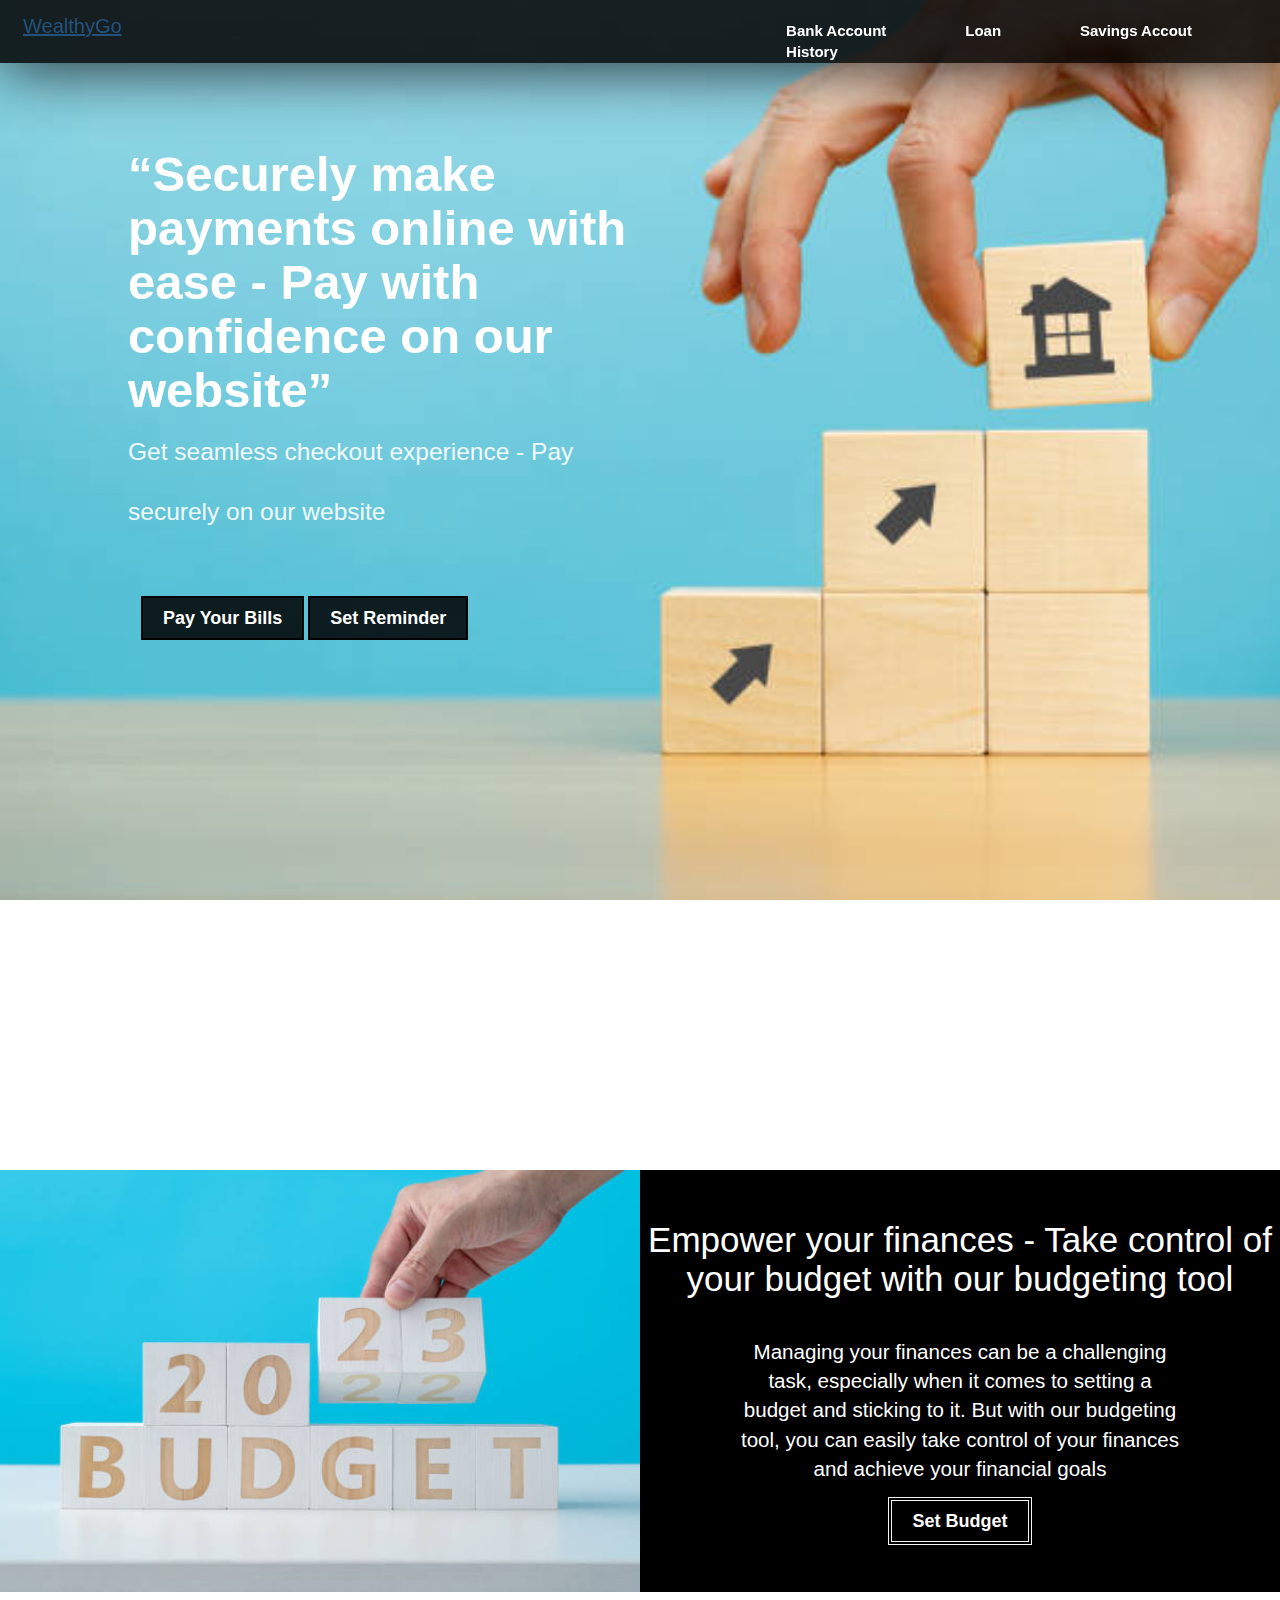
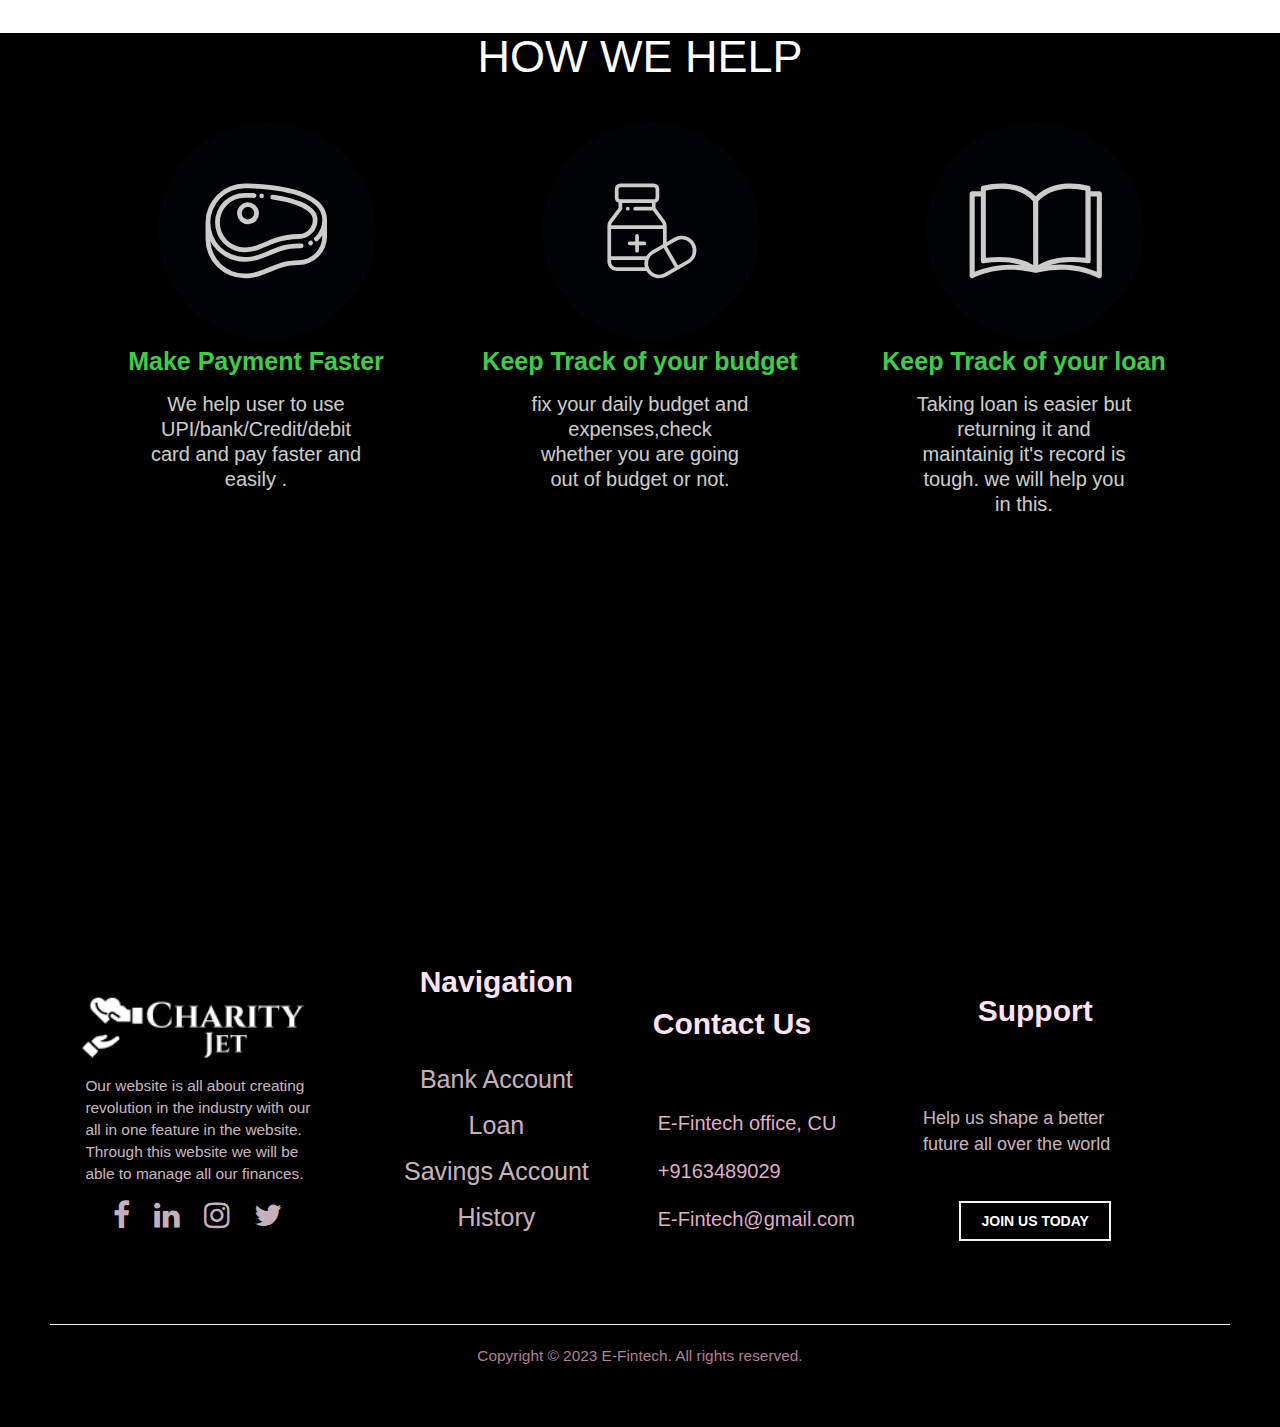
<file: index.html>
<!-- ---------------------------------------LINK="https://rzp.io/l/zLEJysVsC" ----------------------------------------------------->
<!DOCTYPE html>
<html lang="en">
<head>
    <meta charset="UTF-8">
    <meta http-equiv="X-UA-Compatible" content="IE=edge">
    <meta name="viewport" content="initial-scale=1.0">
    <link rel="stylesheet" href="style.css">
    <title>WealthyGo</title>

    <link rel="stylesheet" href="https://cdnjs.cloudflare.com/ajax/libs/font-awesome/4.7.0/css/font-awesome.min.css">
    <!-- Latest compiled and minified CSS -->
    <link rel="stylesheet" href="https://stackpath.bootstrapcdn.com/bootstrap/3.4.1/css/bootstrap.min.css" integrity="sha384-HSMxcRTRxnN+Bdg0JdbxYKrThecOKuH5zCYotlSAcp1+c8xmyTe9GYg1l9a69psu" crossorigin="anonymous">

    <!-- Optional theme -->
    <link rel="stylesheet" href="https://stackpath.bootstrapcdn.com/bootstrap/3.4.1/css/bootstrap-theme.min.css" integrity="sha384-6pzBo3FDv/PJ8r2KRkGHifhEocL+1X2rVCTTkUfGk7/0pbek5mMa1upzvWbrUbOZ" crossorigin="anonymous">

</head>
<body>
    <!-- ----------------------------------------NAVBAR----------------------------------------------------->
    <nav class="nav nav_top">
        <a class = "wealthygo" href="index.html">WealthyGo</a>
        <div class="logo">
        </div>
        <div class="nav_side">
            <a href="bankAccount.html">Bank Account</a>
            <a href="Loan.html">Loan</a>
            <a href="savings.html">Savings Accout</a>
            <a href="History.html">History</a>
            
        </div>
    </nav>
    <!-- --------------------------------------------MAIN----------------------------------------------------------->
    <div class="main">
        <div class="main_content">
            <h2>“Securely make payments online with ease - Pay with confidence on our website”
                <br>
                <span>Get seamless checkout experience - Pay securely on our website</span>
            </h2>
            <div class="btn">
                <a href="Bill Payment.html">Pay Your Bills</a>
                <a href="reminder.html">Set Reminder</a>
            </div>

            
        </div>

        
    </div>
    <!-- --------------------------------------------SIDE----------------------------------------------------------->
    <div class="side">
        <div class="left">
            <img src="images/side.jpg">
        </div>
        <div class="right">
            <h2>Empower your finances - Take control of your budget with our budgeting tool</h2>
            <p>
                Managing your finances can be a challenging task, especially when it comes to setting a budget and sticking to it. But with our budgeting tool, you can easily take control of your finances and achieve your financial goals
            </p>
            <div class="side_btn">
                <a href="donate.html">Set Budget</a>
            </div>
        </div>

    </div>
    <!-- --------------------------------------------HOW WE HELP--------------------------------------------------------->
    <div class="product">
        <h2>HOW WE HELP</h2>
        <div class="product_container">

            <div class="item">
                <div class="item_img">
                    <img src="images/pro1.svg">
                </div>
                <div class="item_content">
                    <h3>Make Payment Faster</h3><br>
                    <p>We help user to use UPI/bank/Credit/debit card and pay faster and easily .</p>
                    <br><br><br>
                </div>
            </div>

            <div class="item">
                <div class="item_img">
                    <img src="images/pro2.svg">
                </div>
                <div class="item_content">
                    <h3>Keep Track of your budget</h3><br>
                    <p>fix your daily budget and expenses,check whether you are going out of budget or not.</p>
                    <br><br>
                </div>
            </div>

            <div class="item">
                <div class="item_img">
                    <img src="images/pro3.svg">
                </div>
                <div class="item_content">
                    <h3>Keep Track of your loan</h3><br>
                    <p>Taking loan is easier but returning it and maintainig it's record is tough. we will help you in this.</p>
                    <br><br>
                </div>
            </div>
        </div>
    </div>
    <hr>
    <!-- --------------------------------------------FOOTER-------------------------------------------------------->
    <footer>
        <div class="pages"> 
            <a href="index.html"><img class="aimg" src="images/logo.png" width="250"></a> 
            <p>Our website is all about creating revolution in the industry with our all in one feature in the website. Through this website we will be able to manage all our finances.</p>
            <a href="https://www.facebook.com/" target="_blank"><i class="fa fa-facebook" aria-hidden="true"></i></a>
            <a href="https://www.linkedin.com/" target="_blank"><i class="fa fa-linkedin" aria-hidden="true"></i></a>
            <a href="#"><i class="fa fa-instagram" aria-hidden="true"></i></a>
            <a href="#"><i class="fa fa-twitter" aria-hidden="true"></i></a>
        </div>
        <div class="doc">
            <h3>Navigation</h3>
            <a href="bankAccount.html">Bank Account</a>
            <a href="about.html">Loan</a>
            <a href="donate.html">Savings Account</a>
            <a href="contact.html">History</a>
        </div>
        <div class="contact">
            <h3>Contact Us</h3>
            <a href="contact" target="_blank">E-Fintech office, CU</a>
            <a href="tel: +916201405510">+9163489029</a>
            <a href="mailto: 8228935781r@gmail.com">E-Fintech@gmail.com</a>
        </div>
        <div class="social">
            <h3>Support</h3>
            <p>Help us shape a better future all over the world</p>
            <div class="side_btn">
                <a href="donate.html">JOIN US TODAY</a>
            </div>
        </div>
        <hr>
        <p>Copyright &copy; 2023 E-Fintech. All rights reserved.</p>
    </footer>

<!-- jQuery (necessary for Bootstrap's JavaScript plugins) -->
 <script src="https://code.jquery.com/jquery-1.12.4.min.js" integrity="sha384-nvAa0+6Qg9clwYCGGPpDQLVpLNn0fRaROjHqs13t4Ggj3Ez50XnGQqc/r8MhnRDZ" crossorigin="anonymous"></script>
<!-- Latest compiled and minified JavaScript -->
<script src="https://stackpath.bootstrapcdn.com/bootstrap/3.4.1/js/bootstrap.min.js" integrity="sha384-aJ21OjlMXNL5UyIl/XNwTMqvzeRMZH2w8c5cRVpzpU8Y5bApTppSuUkhZXN0VxHd" crossorigin="anonymous"></script>
<script type="text/javascript">
    const scriptURL = 'https://script.google.com/macros/s/AKfycbzmY7HJmUEupsd8UBLj-aTxEsPcKQEWFYaxFA44IcIYrYCjanY1WcTF4zyKYXFQubtbTA/exec'
            const form = document.forms['submit-googlesheet']
          
            form.addEventListener('submit', e => {
              e.preventDefault()
              fetch(scriptURL, { method: 'POST', body: new FormData(form)})
                .then(response => alert("Thanks you for your valuable feedback!"))
                .catch(error => console.error('Error!', error.message))
            })
          
</script>
</body>
</html>
</file>
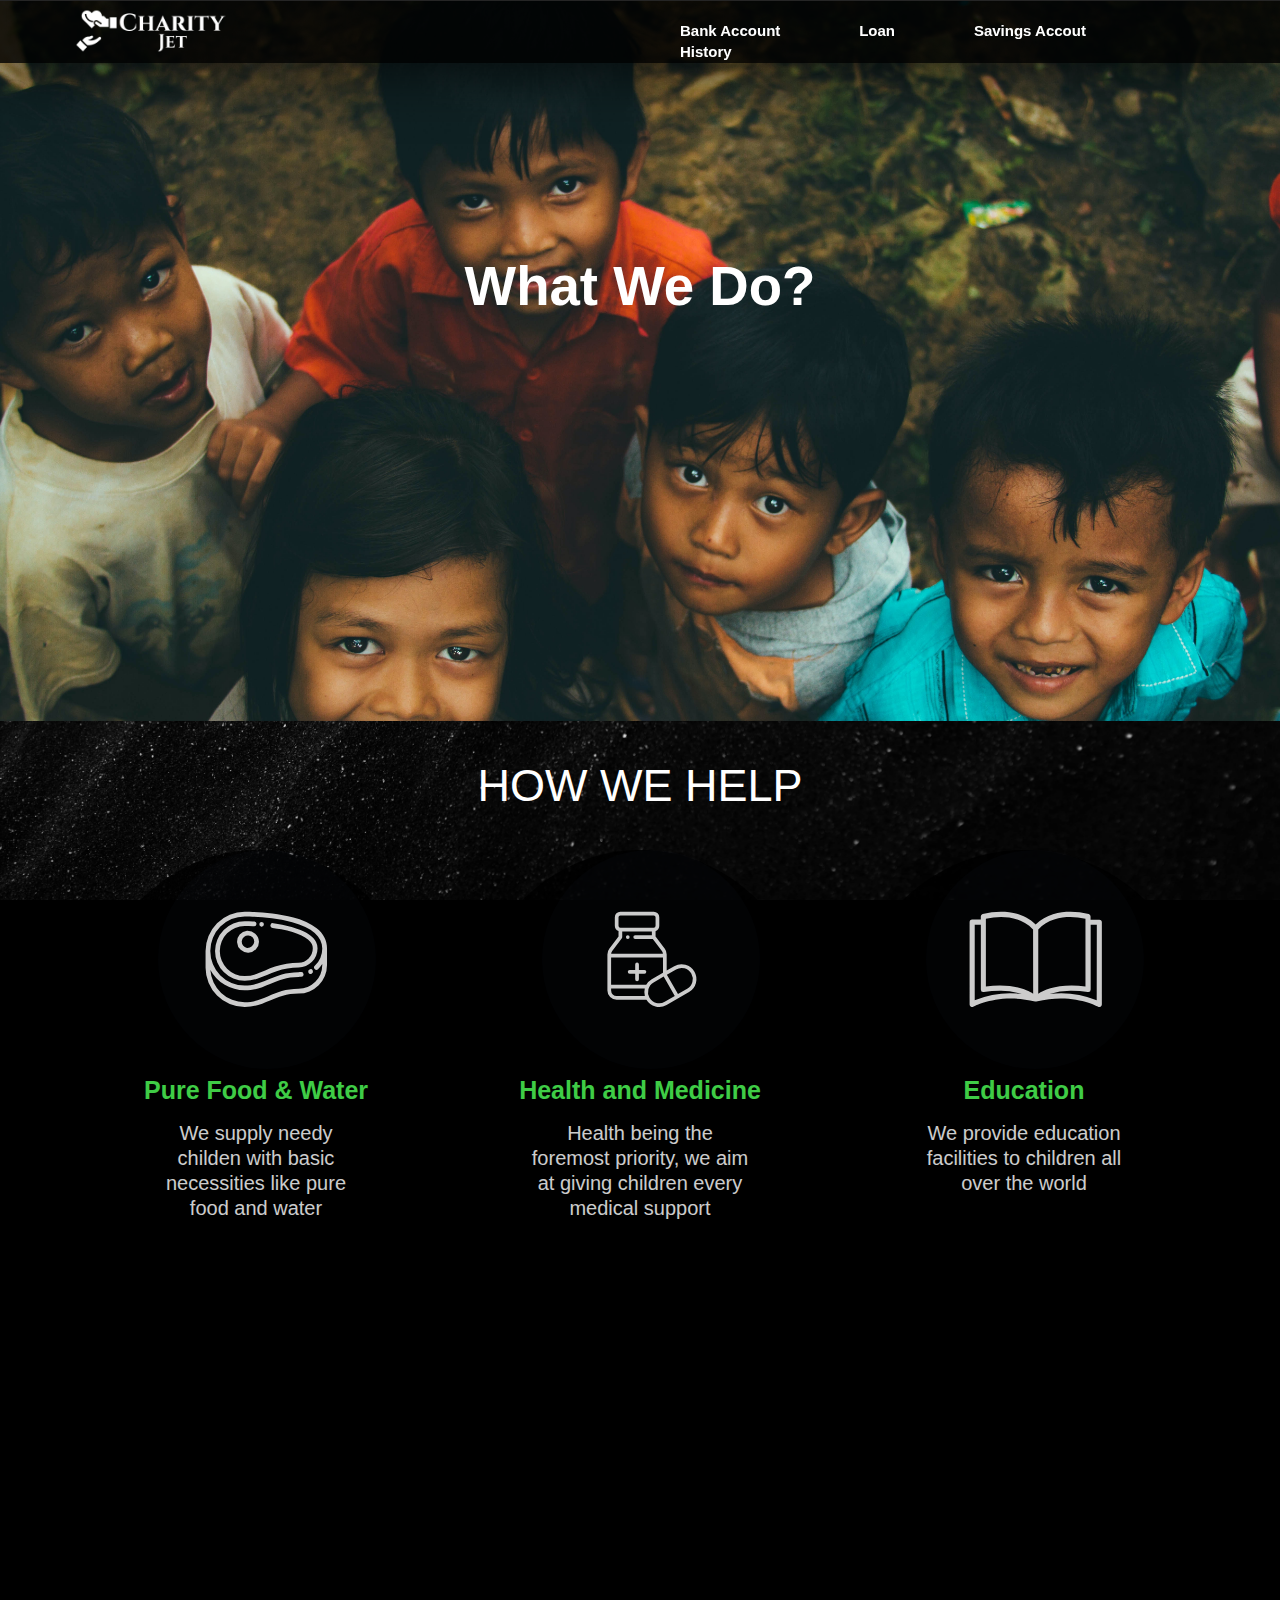
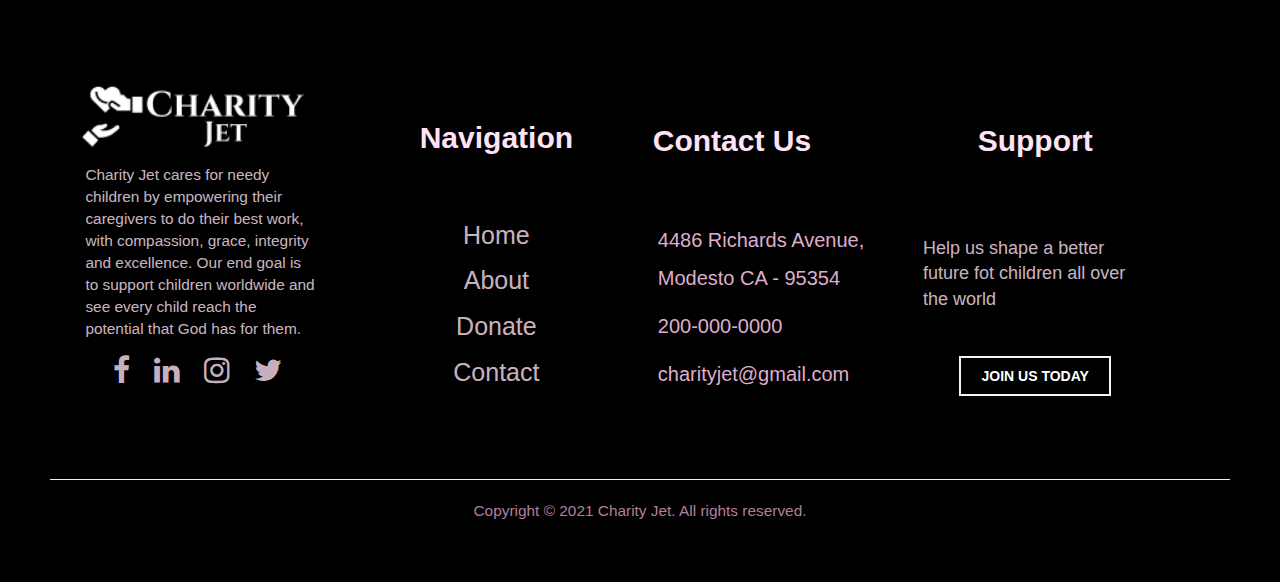
<file: about.html>
<!DOCTYPE html>
<html lang="en">
<head>
    <meta charset="UTF-8">
    <meta http-equiv="X-UA-Compatible" content="IE=edge">
    <meta name="viewport" content="initial-scale=1.0">
    <link rel="stylesheet" href="style.css">
    <title>Charity Jet | About Us</title>

    <link rel="stylesheet" href="https://cdnjs.cloudflare.com/ajax/libs/font-awesome/4.7.0/css/font-awesome.min.css">
    <!-- Latest compiled and minified CSS -->
    <link rel="stylesheet" href="https://stackpath.bootstrapcdn.com/bootstrap/3.4.1/css/bootstrap.min.css" integrity="sha384-HSMxcRTRxnN+Bdg0JdbxYKrThecOKuH5zCYotlSAcp1+c8xmyTe9GYg1l9a69psu" crossorigin="anonymous">

    <!-- Optional theme -->
    <link rel="stylesheet" href="https://stackpath.bootstrapcdn.com/bootstrap/3.4.1/css/bootstrap-theme.min.css" integrity="sha384-6pzBo3FDv/PJ8r2KRkGHifhEocL+1X2rVCTTkUfGk7/0pbek5mMa1upzvWbrUbOZ" crossorigin="anonymous">

</head>
<body>
    <!-- ----------------------------------------NAVBAR----------------------------------------------------->
    <nav class="nav nav_top">
        <div class="logo">
            <a href="index.html"><img src="images/logo.png" width="250"></a>
        </div>
        <div class="nav_side">
            <a href="index.html">Bank Account</a>
            <a href="about.html">Loan</a>
            <a href="donate.html">Savings Accout</a>
            <a href="contact.html">History</a>
            
        </div>
    </nav>
    <!-- --------------------------------------------MAIN----------------------------------------------------------->
    <div class="main_about">
        <div class="main_content_about">
            <h2>What We Do?</h2>
        </h2>
        </div>
    </div>
    <!-- -------------------------------------------ABOUT US--------------------------------------------------------->
    <!-- --------------------------------------------HOW WE HELP--------------------------------------------------------->
    <div class="product product_about">
        <h2>HOW WE HELP</h2>
        <div class="product_container">

            <div class="item">
                <div class="item_img">
                    <img src="images/pro1.svg">
                </div>
                <div class="item_content">
                    <h3>Pure Food & Water</h3><br>
                    <p>We supply needy childen with basic necessities like pure food and water</p>
                    <br><br><br>
                </div>
            </div>

            <div class="item">
                <div class="item_img">
                    <img src="images/pro2.svg">
                </div>
                <div class="item_content">
                    <h3>Health and Medicine</h3><br>
                    <p>Health being the foremost priority, we aim at giving children every medical support</p>
                    <br><br>
                </div>
            </div>

            <div class="item">
                <div class="item_img">
                    <img src="images/pro3.svg">
                </div>
                <div class="item_content">
                    <h3>Education</h3><br>
                    <p>We provide education facilities to children all over the world</p>
                    <br><br>
                </div>
            </div>
        </div>
    </div>
    <hr>
    <!-- --------------------------------------------FOOTER-------------------------------------------------------->
    <footer>
        <div class="pages"> 
            <a href="index.html"><img class="aimg" src="images/logo.png" width="250"></a> 
            <p>Charity Jet cares for needy children by empowering their caregivers to do their best work, with compassion, grace, integrity and excellence. Our end goal is to support children worldwide and see every child reach the potential that God has for them.</p>
            <a href="https://www.facebook.com/" target="_blank"><i class="fa fa-facebook" aria-hidden="true"></i></a>
            <a href="https://www.linkedin.com/" target="_blank"><i class="fa fa-linkedin" aria-hidden="true"></i></a>
            <a href="#"><i class="fa fa-instagram" aria-hidden="true"></i></a>
            <a href="#"><i class="fa fa-twitter" aria-hidden="true"></i></a>
        </div>
        <div class="doc">
            <h3>Navigation</h3>
            <a href="index.html">Home</a>
            <a href="about.html">About</a>
            <a href="donate.html">Donate</a>
            <a href="contact.html">Contact</a>
        </div>
        <div class="contact">
            <h3>Contact Us</h3>
            <a href="contact" target="_blank">4486 Richards Avenue, Modesto CA - 95354</a>
            <a href="tel: +910000000000">200-000-0000</a>
            <a href="mailto: ppppppp@gmail.com">charityjet@gmail.com</a>
        </div>
        <div class="social">
            <h3>Support</h3>
            <p>Help us shape a better future fot children all over the world</p>
            <div class="side_btn">
                <a href="donate.html">JOIN US TODAY</a>
            </div>
        </div>
        <hr>
        <p>Copyright &copy; 2021 Charity Jet. All rights reserved.</p>
    </footer>
</body>
</html>
</file>
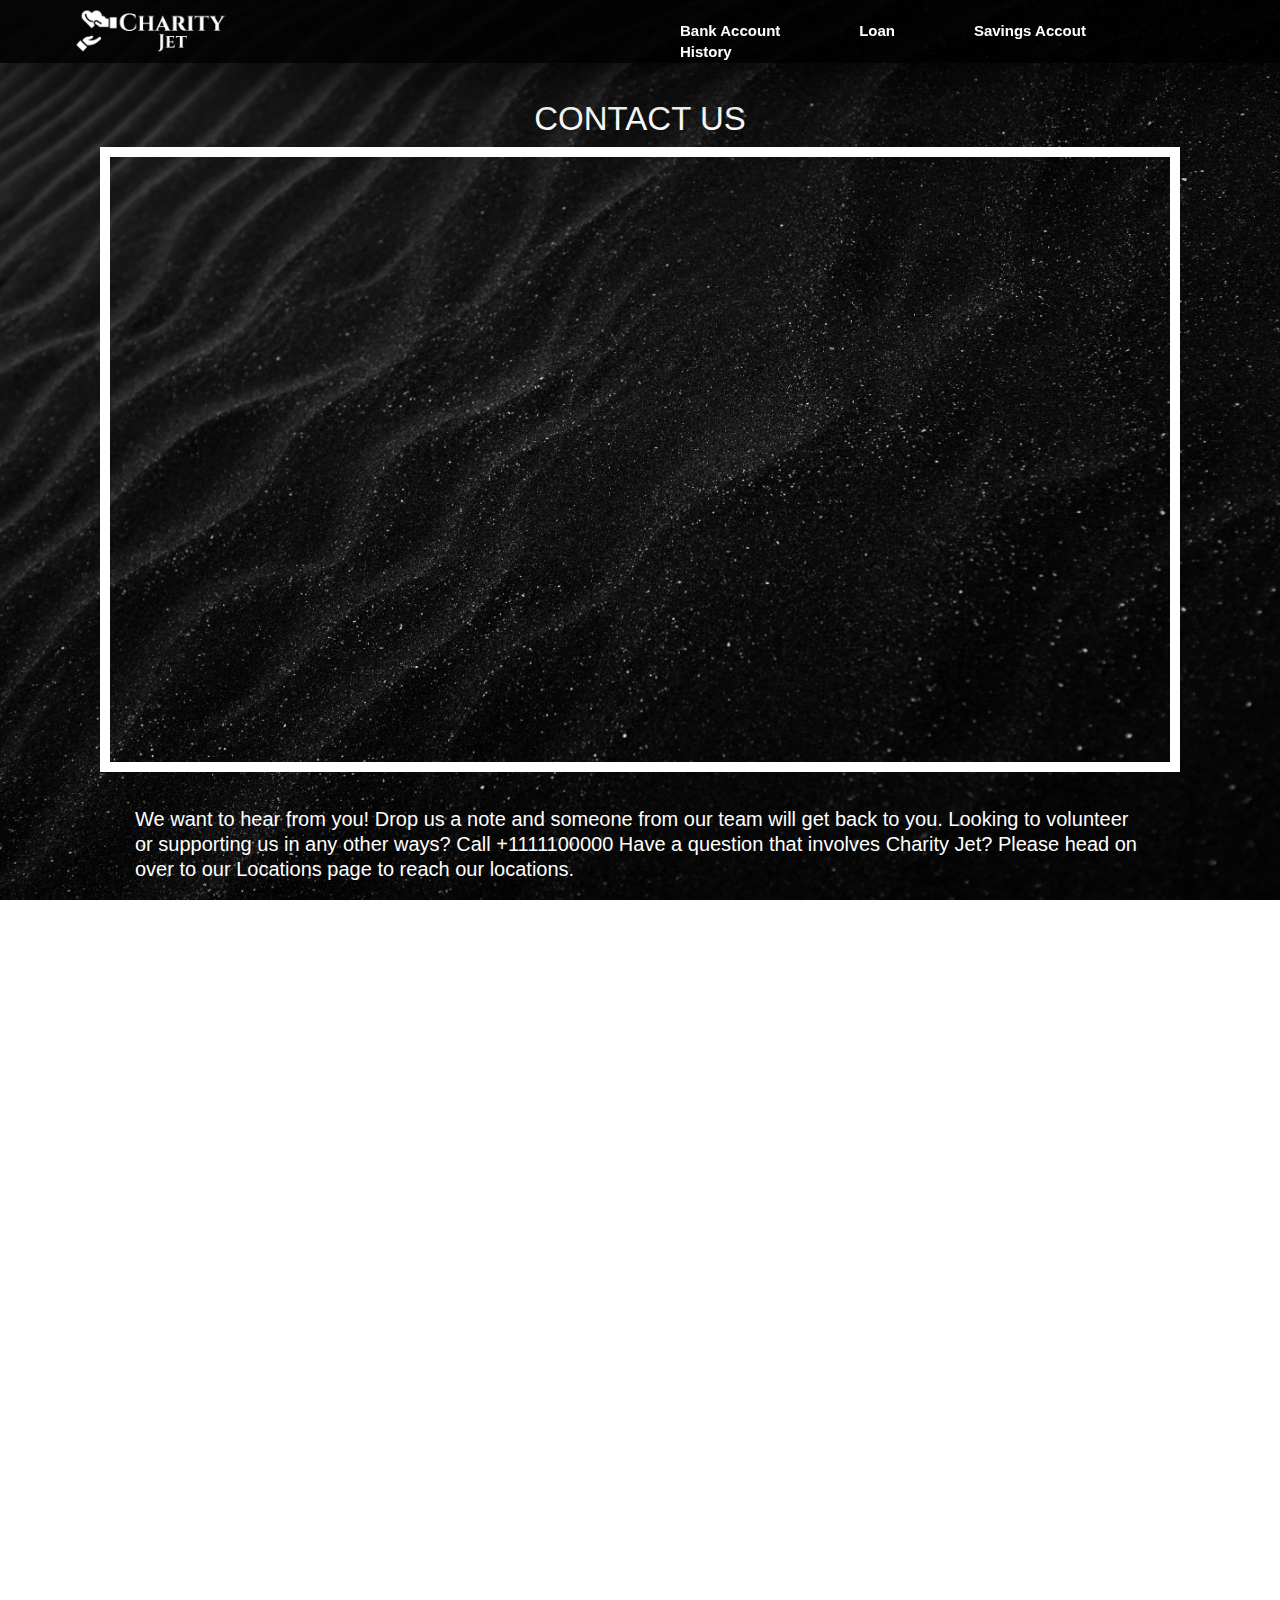
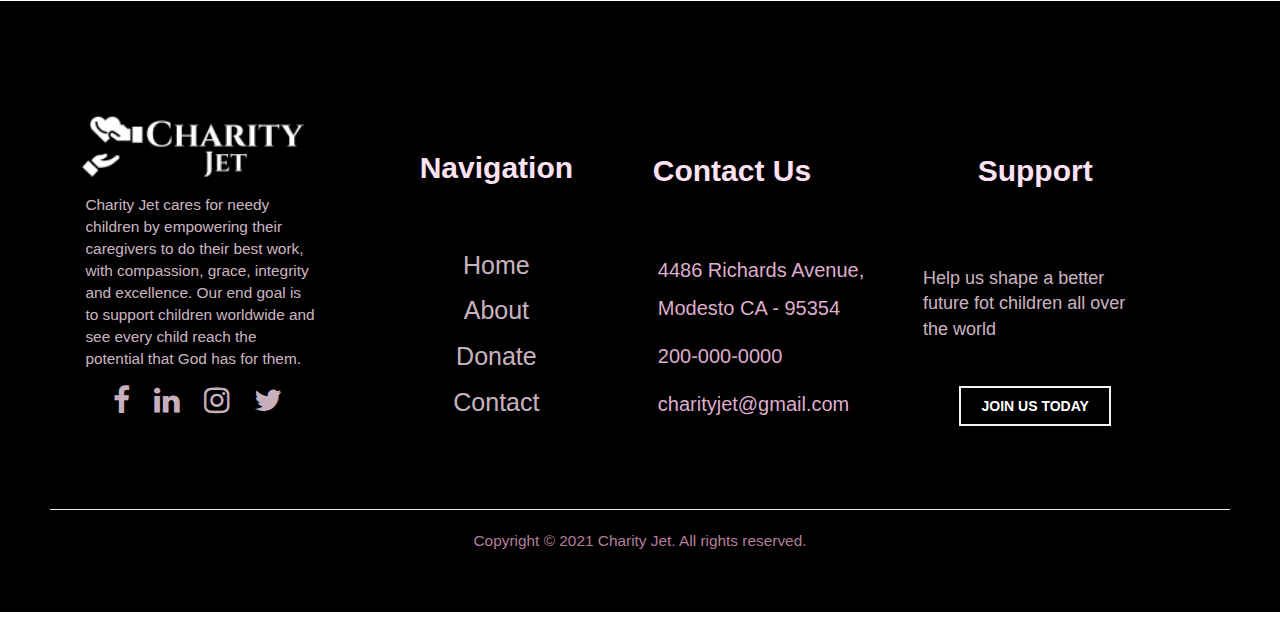
<file: contact.html>
<!DOCTYPE html>
<html lang="en">
<head>
    <meta charset="UTF-8">
    <meta http-equiv="X-UA-Compatible" content="IE=edge">
    <meta name="viewport" content="initial-scale=1.0">
    <link rel="stylesheet" href="style.css">
    <title>Charity Jet | Contact</title>

    <link rel="stylesheet" href="https://cdnjs.cloudflare.com/ajax/libs/font-awesome/4.7.0/css/font-awesome.min.css">
    <!-- Latest compiled and minified CSS -->
    <link rel="stylesheet" href="https://stackpath.bootstrapcdn.com/bootstrap/3.4.1/css/bootstrap.min.css" integrity="sha384-HSMxcRTRxnN+Bdg0JdbxYKrThecOKuH5zCYotlSAcp1+c8xmyTe9GYg1l9a69psu" crossorigin="anonymous">

    <!-- Optional theme -->
    <link rel="stylesheet" href="https://stackpath.bootstrapcdn.com/bootstrap/3.4.1/css/bootstrap-theme.min.css" integrity="sha384-6pzBo3FDv/PJ8r2KRkGHifhEocL+1X2rVCTTkUfGk7/0pbek5mMa1upzvWbrUbOZ" crossorigin="anonymous">

</head>
<body>
    <!-- ----------------------------------------NAVBAR----------------------------------------------------->
    <nav class="nav nav_top">
        <div class="logo">
            <a href="index.html"><img src="images/logo.png" width="250"></a>
        </div>
        <div class="nav_side">
            <a href="index.html">Bank Account</a>
            <a href="about.html">Loan</a>
            <a href="donate.html">Savings Accout</a>
            <a href="contact.html">History</a>
            
        </div>
    </nav>
    <!-- --------------------------------------------CONTACT-------------------------------------------------------->
    <div class="contact_container" style="padding-top:100px;">
        <h2>CONTACT US</h2>
        <div class="g_map">
            <iframe src="https://www.google.com/maps/embed?pb=!1m18!1m12!1m3!1d3340544.4960977174!2d-121.88102652009785!3d35.150373310697375!2m3!1f0!2f0!3f0!3m2!1i1024!2i768!4f13.1!3m3!1m2!1s0x808fba02425dad8f%3A0x6c296c66619367e0!2sGoogleplex!5e0!3m2!1sen!2sin!4v1628463464648!5m2!1sen!2sin" width="100%" height="600" style="border:0;" allowfullscreen="" loading="lazy"></iframe>
        </div>
        <div class="contact_content">
            <p>We want to hear from you! Drop us a note and someone from our team will get back to you.
                Looking to volunteer or supporting us in any other ways? Call +1111100000
                Have a question that involves Charity Jet? Please head on over to our Locations page to reach our locations.</p>
            <p><b>Call: +111100000</b></p>
            <p><b>Mail: support.charityjet@gmail.com</b></p>
        </div>
    </div>
    <!-- --------------------------------------------FOOTER-------------------------------------------------------->
    <footer>
        <div class="pages"> 
            <a href="index.html"><img class="aimg" src="images/logo.png" width="250"></a> 
            <p>Charity Jet cares for needy children by empowering their caregivers to do their best work, with compassion, grace, integrity and excellence. Our end goal is to support children worldwide and see every child reach the potential that God has for them.</p>
            <a href="https://www.facebook.com/" target="_blank"><i class="fa fa-facebook" aria-hidden="true"></i></a>
            <a href="https://www.linkedin.com/" target="_blank"><i class="fa fa-linkedin" aria-hidden="true"></i></a>
            <a href="#"><i class="fa fa-instagram" aria-hidden="true"></i></a>
            <a href="#"><i class="fa fa-twitter" aria-hidden="true"></i></a>
        </div>
        <div class="doc">
            <h3>Navigation</h3>
            <a href="index.html">Home</a>
            <a href="about.html">About</a>
            <a href="donate.html">Donate</a>
            <a href="contact.html">Contact</a>
        </div>
        <div class="contact">
            <h3>Contact Us</h3>
            <a href="contact" target="_blank">4486 Richards Avenue, Modesto CA - 95354</a>
            <a href="tel: +910000000000">200-000-0000</a>
            <a href="mailto: ppppppp@gmail.com">charityjet@gmail.com</a>
        </div>
        <div class="social">
            <h3>Support</h3>
            <p>Help us shape a better future fot children all over the world</p>
            <div class="side_btn">
                <a href="donate.html">JOIN US TODAY</a>
            </div>
        </div>
        <hr>
        <p>Copyright &copy; 2021 Charity Jet. All rights reserved.</p>
    </footer>
</body>
</html>
</file>
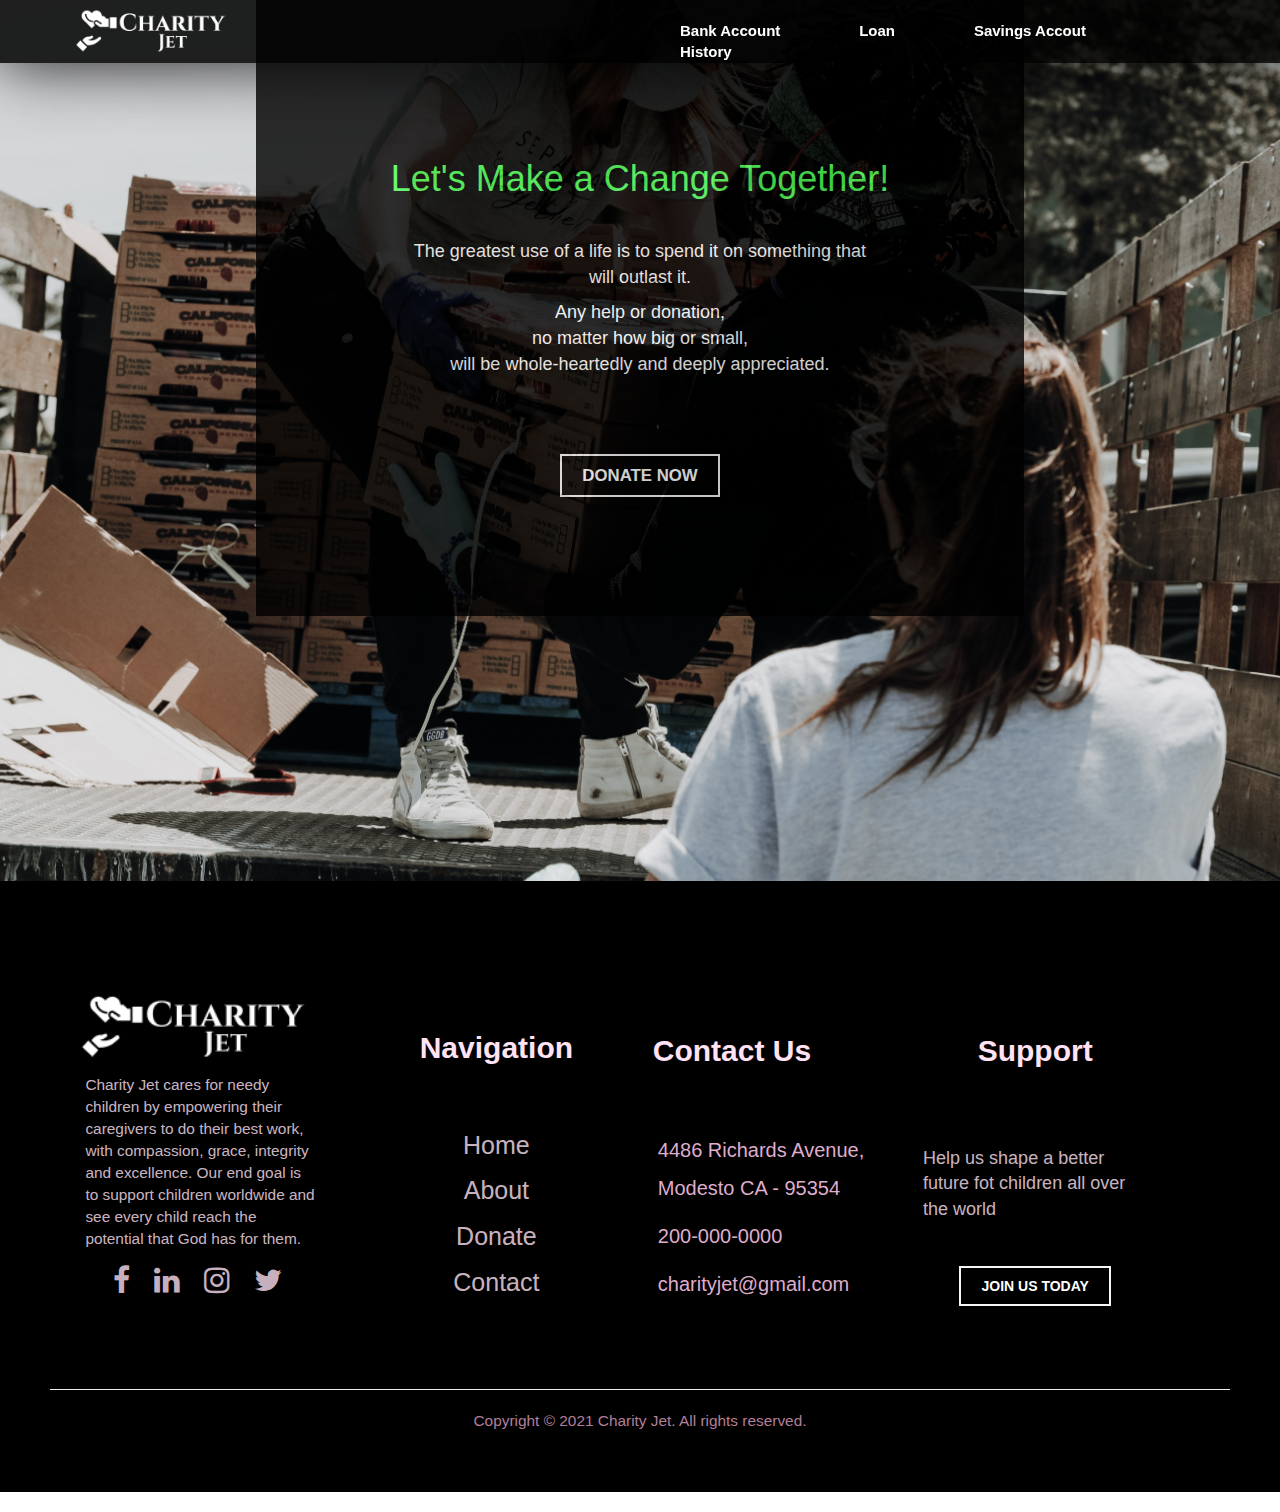
<file: donate.html>
<!-- ----------------------------------------LINK="https://rzp.io/l/zLEJysVsC" ----------------------------------------------------->
<!DOCTYPE html>
<html lang="en">
<head>
    <meta charset="UTF-8">
    <meta http-equiv="X-UA-Compatible" content="IE=edge">
    <meta name="viewport" content="initial-scale=1.0">
    <link rel="stylesheet" href="style.css">
    <title>Charity Jet | Donate</title>

    <link rel="stylesheet" href="https://cdnjs.cloudflare.com/ajax/libs/font-awesome/4.7.0/css/font-awesome.min.css">
    <!-- Latest compiled and minified CSS -->
    <link rel="stylesheet" href="https://stackpath.bootstrapcdn.com/bootstrap/3.4.1/css/bootstrap.min.css" integrity="sha384-HSMxcRTRxnN+Bdg0JdbxYKrThecOKuH5zCYotlSAcp1+c8xmyTe9GYg1l9a69psu" crossorigin="anonymous">

    <!-- Optional theme -->
    <link rel="stylesheet" href="https://stackpath.bootstrapcdn.com/bootstrap/3.4.1/css/bootstrap-theme.min.css" integrity="sha384-6pzBo3FDv/PJ8r2KRkGHifhEocL+1X2rVCTTkUfGk7/0pbek5mMa1upzvWbrUbOZ" crossorigin="anonymous">

</head>
<body>
    <!-- ----------------------------------------NAVBAR----------------------------------------------------->
    <nav class="nav nav_top">
        <div class="logo">
            <a href="index.html"><img src="images/logo.png" width="250"></a>
        </div>
        <div class="nav_side">
            <a href=".html">Bank Account</a>
            <a href="about.html">Loan</a>
            <a href="donate.html">Savings Accout</a>
            <a href="contact.html">History</a>
            
        </div>
    </nav>
    <!-- --------------------------------------------DONATE----------------------------------------------------->
    <div class="donate">
        <div class="donate_container">
            <h1>Let's Make a Change Together!</h1>
            <p>The greatest use of a life is to spend it on something that will outlast it.</p>
            <p class="second">Any help or donation,<br>no matter how big or small,<br> will be whole-heartedly and deeply appreciated.</p>
            <div class="side_btn">
                <a href="https://rzp.io/l/zLEJysVsC">DONATE NOW</a>
            </div>
        </div>
    </div>
    <!-- --------------------------------------------FOOTER-------------------------------------------------------->
    <footer>
        <div class="pages"> 
            <a href="index.html"><img class="aimg" src="images/logo.png" width="250"></a> 
            <p>Charity Jet cares for needy children by empowering their caregivers to do their best work, with compassion, grace, integrity and excellence. Our end goal is to support children worldwide and see every child reach the potential that God has for them.</p>
            <a href="https://www.facebook.com/" target="_blank"><i class="fa fa-facebook" aria-hidden="true"></i></a>
            <a href="https://www.linkedin.com/" target="_blank"><i class="fa fa-linkedin" aria-hidden="true"></i></a>
            <a href="#"><i class="fa fa-instagram" aria-hidden="true"></i></a>
            <a href="#"><i class="fa fa-twitter" aria-hidden="true"></i></a>
        </div>
        <div class="doc">
            <h3>Navigation</h3>
            <a href="index.html">Home</a>
            <a href="about.html">About</a>
            <a href="donate.html">Donate</a>
            <a href="contact.html">Contact</a>
        </div>
        <div class="contact">
            <h3>Contact Us</h3>
            <a href="contact" target="_blank">4486 Richards Avenue, Modesto CA - 95354</a>
            <a href="tel: +910000000000">200-000-0000</a>
            <a href="mailto: ppppppp@gmail.com">charityjet@gmail.com</a>
        </div>
        <div class="social">
            <h3>Support</h3>
            <p>Help us shape a better future fot children all over the world</p>
            <div class="side_btn">
                <a href="donate.html">JOIN US TODAY</a>
            </div>
        </div>
        <hr>
        <p>Copyright &copy; 2021 Charity Jet. All rights reserved.</p>
    </footer>
</body>
</html>
</file>
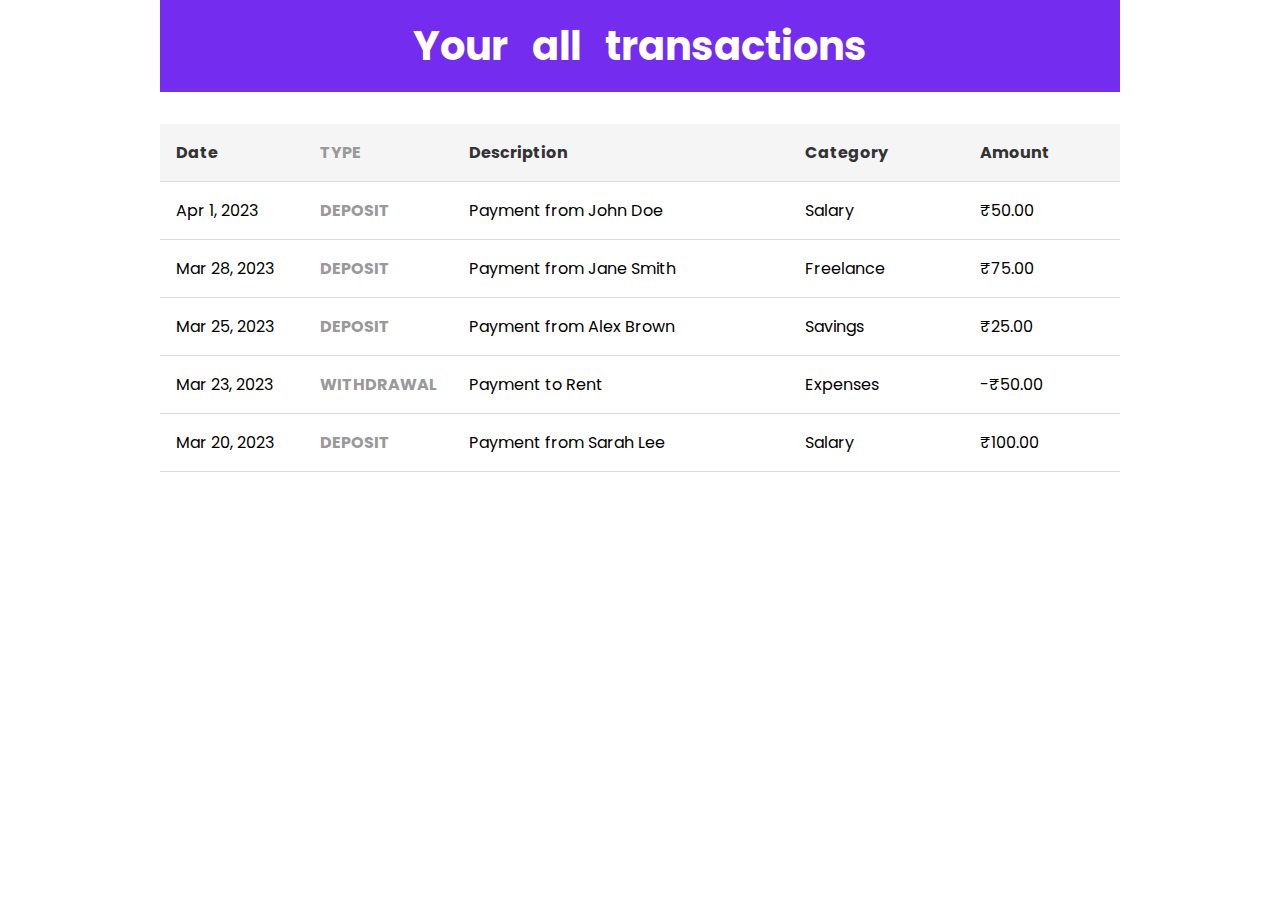
<file: history.html>
<!DOCTYPE html>
<html lang="en">
<head>
  <meta charset="UTF-8">
  <meta name="viewport" content="width=device-width, initial-scale=1.0">
  <title>Transaction History</title>
  <link rel="stylesheet" href="Transaction.css">
</head>
<body>
  <div class="container">
    <header>
      <h1>Your all transactions</h1>
    </header>
    <main>
      <table>
        <thead>
          <tr>
            <th>Date</th>
            <th>Type</th>
            <th>Description</th>
            <th>Category</th>
            <th>Amount</th>
          </tr>
        </thead>
        <tbody>
          <tr>
            <td>Apr 1, 2023</td>
            <td>Deposit</td>
            <td>Payment from John Doe</td>
            <td>Salary</td>
            <td>₹50.00</td>
          </tr>
          <tr>
            <td>Mar 28, 2023</td>
            <td>Deposit</td>
            <td>Payment from Jane Smith</td>
            <td>Freelance</td>
            <td>₹75.00</td>
          </tr>
          <tr>
            <td>Mar 25, 2023</td>
            <td>Deposit</td>
            <td>Payment from Alex Brown</td>
            <td>Savings</td>
            <td>₹25.00</td>
          </tr>
          <tr>
            <td>Mar 23, 2023</td>
            <td>Withdrawal</td>
            <td>Payment to Rent</td>
            <td>Expenses</td>
            <td>-₹50.00</td>
          </tr>
          <tr>
            <td>Mar 20, 2023</td>
            <td>Deposit</td>
            <td>Payment from Sarah Lee</td>
            <td>Salary</td>
            <td>₹100.00</td>
          </tr>
        </tbody>
      </table>
    </main>
  </div>
</body>
</html>
</file>
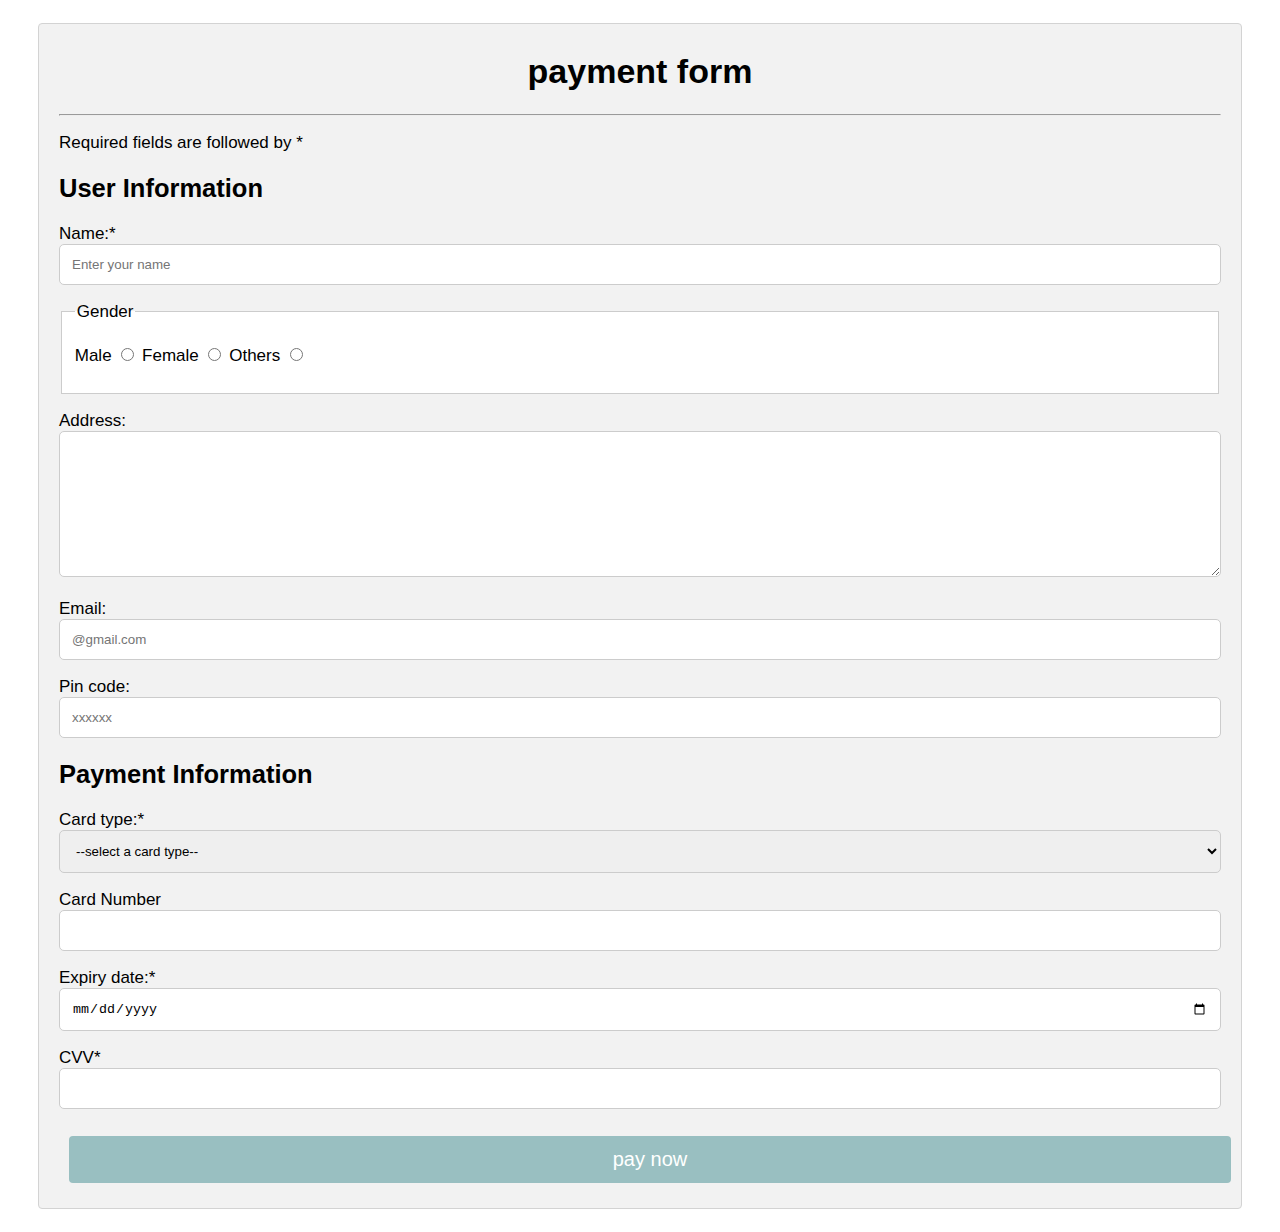
<file: payment.html>
<!DOCTYPE html>
<html lang="en">
<head>
      <meta charset="UTF-8">
      <meta http-equiv="X-UA-Compatible" content="IE=edge">
      <meta name="viewport" content="width=device-width, initial-scale=1.0">
      <title>payment form</title>
      <style>
            *{
                  box-sizing: border-box ;
            }
            body{
                  font-family: Verdana, Geneva, Tahoma, sans-serif;
                  margin: 15px 30px;
                  font-size: 17px;
                  padding: 8px;
            }
            .container{
                  background-color: #f2f2f2;
                  padding: 5px 20px 15px 20px;
                  border: 1px solid lightgrey;
                  border-radius: 4px;
            }
            input[type="text"],
            input[type="email"],
            input[type="number"],
            input[type="password"],
            input[type="date"],
            select,
            textarea{
                  width: 100%;
                  padding: 12px;
                  border: 1px solid #ccc;
                  border-radius: 5px;
            }
            fieldset{
                  border: 1px solid #ccc;
                  background-color: #fff;
            }
            .main_heading{
                  text-align: center;
            }
            input[type="submit"]{
                  background-color: rgba(95, 158, 160, 0.604);
                  color: white;
                  padding: 12px 20px;
                  border: none;
                  border-radius: 4px;
                  cursor: pointer;
                  width: 100%;
                  font-size: 20px;
                  margin: 10px;
            }
            input[type="submit"]:hover{
                 background-color: green; 
            }
      </style>
</head>
<body>
      <div class="container">
    <form action="" method="get">
      <h1 class="main_heading">payment form</h1>
      <hr>
      <p>Required fields are followed by *</p>
      <h2>User Information</h2>
      <p>Name:* <input type="text" name="name" placeholder="Enter your name" required> </p>
      <fieldset>
            <legend>Gender</legend>
      <p> 
            <label for="male">
            Male <input type="radio" name="gender" id="male" required>
           </label>
           <label for="female">
           Female <input type="radio" name="gender" id="female" required>
           </label>
           <label for="others">
           Others <input type="radio" name="gender" id="others" required>
           </label>
            
      </p>
      </fieldset>
      <p>Address: <textarea name="address" id="address" cols="100" rows="8"></textarea>  </p>
      <p> Email: <input type="email" name="email" id="email" placeholder="@gmail.com" required></p>
      <p>Pin code: <input type="number" name="pincode" id="pincode" placeholder="xxxxxx" required></p>
      
      <h2> Payment Information</h2>
      <p>Card type:*
            <select name="card_type" id="card_type">
                  <option value="">--select a card type--</option>
                  <option value="visa"> visa </option>
                  <option value="mastercard"> Master card </option>
                  <option value="rupay"> Rupay </option>
            </select>
      </p>
      <p>
            Card Number <input type="number" name="cardnumber" id="cardnumber" required>

      </p>

      <p>Expiry date:* <input type="date" name="exp_date" id="exp_date" placeholder="dd/mm/yyyy" required></p>
      <p> CVV* <input type="password" name="cvv" id="cvv" required></p>
      <input type="submit" value="pay now">
      

    </form> 
    </div> 
</body>
</html>
</file>
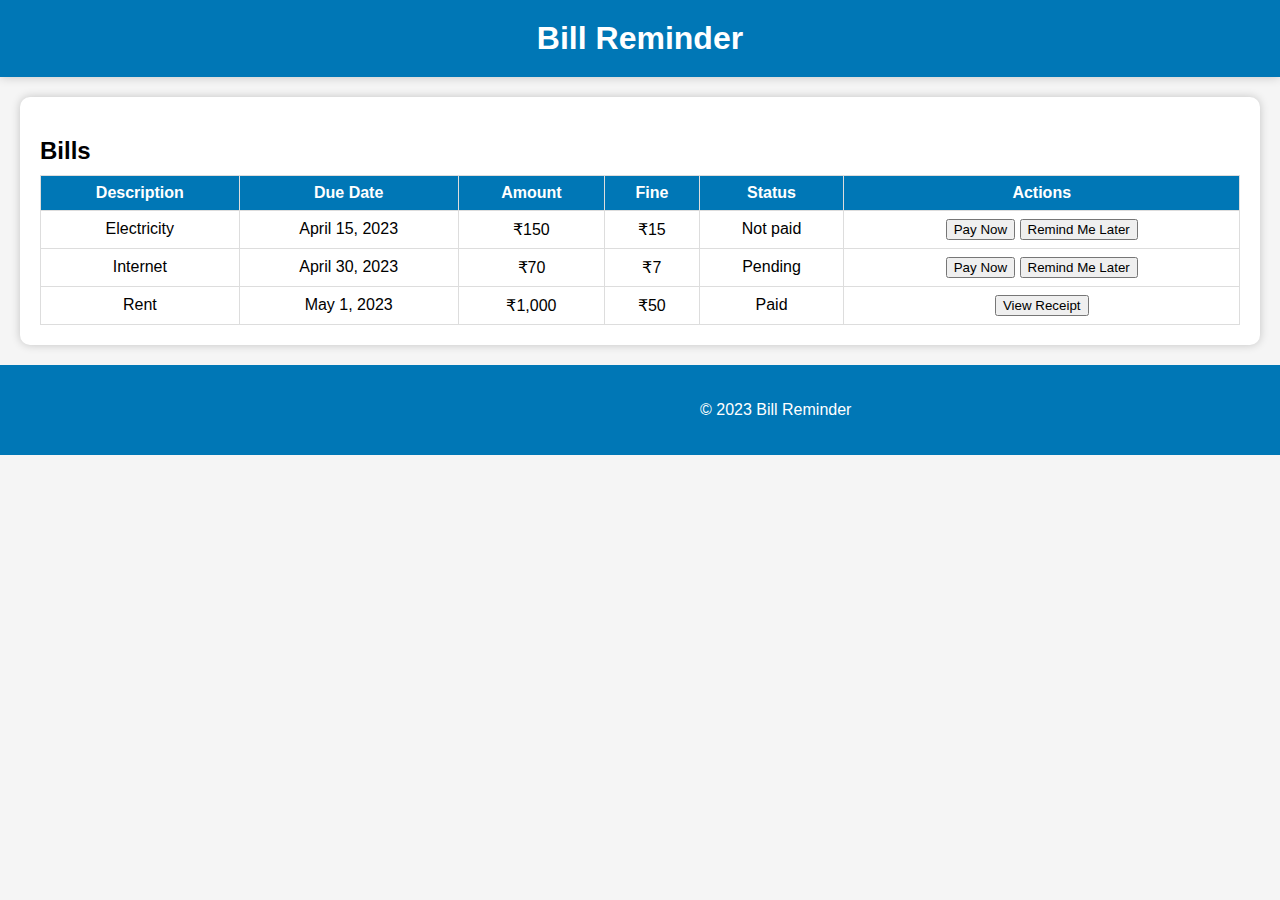
<file: reminder.html>
<!DOCTYPE html>
<html>
  <head>
    <title>Bill Reminder</title>
    <link rel="stylesheet" href="reminder.css">
  </head>
  <body>
    <header>
      <h1>Bill Reminder</h1>
    </header>
    <section>
      <h2>Bills</h2>
      <table>
        <thead>
          <tr>
            <th>Description</th>
            <th>Due Date</th>
            <th>Amount</th>
            <th>Fine</th>
            <th>Status</th>
            <th>Actions</th>
          </tr>
        </thead>
        <tbody>
          <tr>
            <td>Electricity</td>
            <td>April 15, 2023</td>
            <td>₹150</td>
            <td>₹15</td>
            <td>Not paid</td>
            <td>
              <button>Pay Now</button>
              <button>Remind Me Later</button>
            </td>
          </tr>
          <tr>
            <td>Internet</td>
            <td>April 30, 2023</td>
            <td>₹70</td>
            <td>₹7</td>
            <td>Pending</td>
            <td>
              <button>Pay Now</button>
              <button>Remind Me Later</button>
            </td>
          </tr>
          <tr>
            <td>Rent</td>
            <td>May 1, 2023</td>
            <td>₹1,000</td>
            <td>₹50</td>
            <td>Paid</td>
            <td>
              <button>View Receipt</button>
            </td>
          </tr>
        </tbody>
      </table>
    </section>
    <footer>
      <p>&copy; 2023 Bill Reminder</p>
    </footer>
  </body>
</html>
</file>
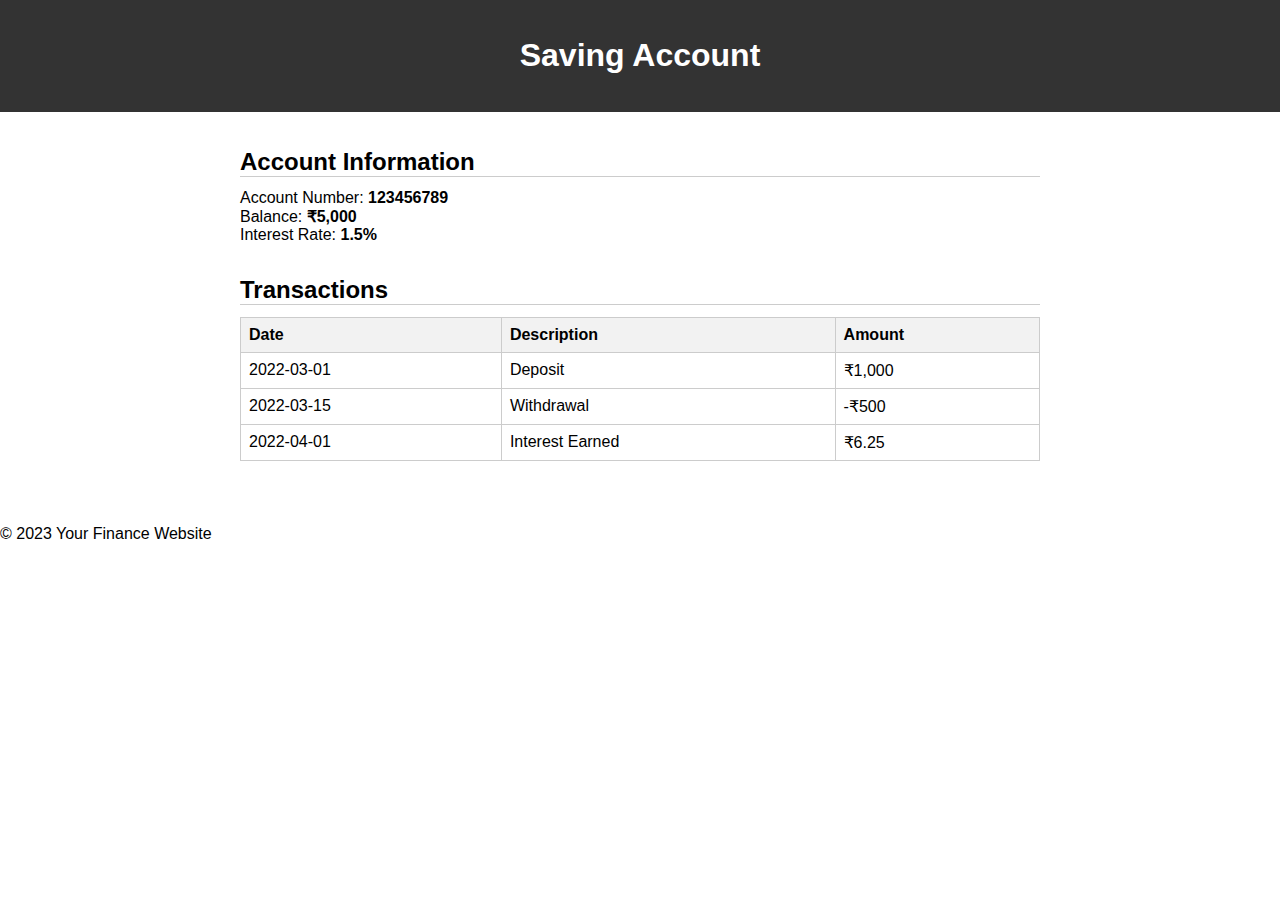
<file: savings.html>
<!DOCTYPE html>
<html>
  <head>
    <title>Saving Account Page</title>
    <meta charset="UTF-8">
    <meta name="viewport" content="width=device-width, initial-scale=1.0">
    <link rel="stylesheet" href="savings.css">
  </head>
  <body>
    <header>
      <h1>Saving Account</h1>
    </header>
    <main>
      <section class="account-info">
        <h2>Account Information</h2>
        <p>Account Number: <span class="account-number">123456789</span></p>
        <p>Balance: <span class="balance">₹5,000</span></p>
        <p>Interest Rate: <span class="interest-rate">1.5%</span></p>
      </section>
      <section class="transactions">
        <h2>Transactions</h2>
        <table>
          <thead>
            <tr>
              <th>Date</th>
              <th>Description</th>
              <th>Amount</th>
            </tr>
          </thead>
          <tbody>
            <tr>
              <td>2022-03-01</td>
              <td>Deposit</td>
              <td>₹1,000</td>
            </tr>
            <tr>
              <td>2022-03-15</td>
              <td>Withdrawal</td>
              <td>-₹500</td>
            </tr>
            <tr>
              <td>2022-04-01</td>
              <td>Interest Earned</td>
              <td>₹6.25</td>
            </tr>
          </tbody>
        </table>
      </section>
    </main>
    <footer>
      <p>&copy; 2023 Your Finance Website</p>
    </footer>
  </body>
</html>
</file>
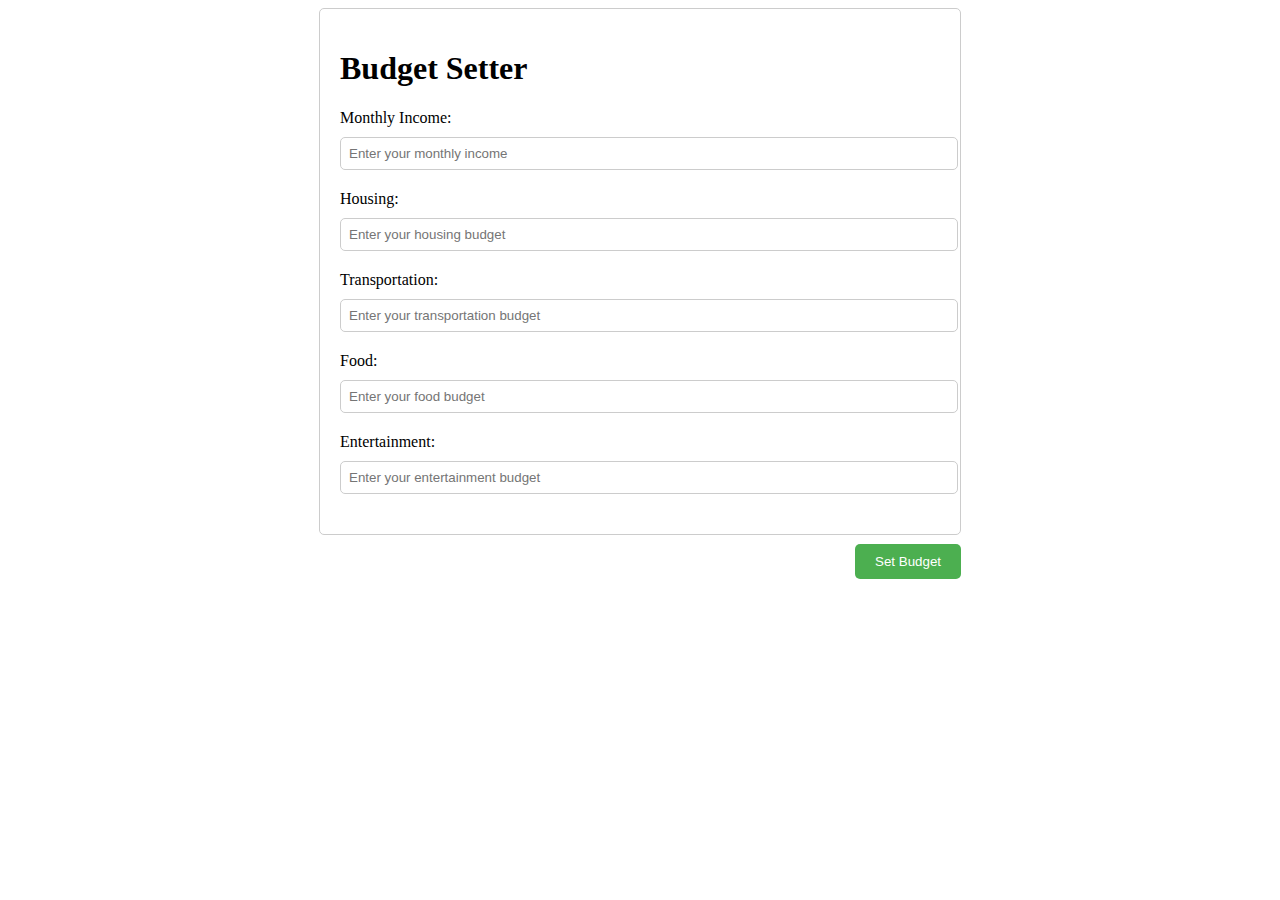
<file: setbudget.html>
<!DOCTYPE html>
<html>
<head>
	<title>Budget Setter</title>
	<style>
		.container {
			max-width: 600px;
			margin: 0 auto;
			padding: 20px;
			border: 1px solid #ccc;
			border-radius: 5px;
		}
		label {
			display: block;
			margin-bottom: 10px;
		}
		input[type="text"] {
			width: 100%;
			padding: 8px;
			border-radius: 5px;
			border: 1px solid #ccc;
			margin-bottom: 20px;
		}
		button {
			background-color: #4CAF50;
			color: white;
			padding: 10px 20px;
            margin: 30px -21px;
			border: none;
			border-radius: 5px;
			cursor: pointer;
			float: right;
		}
		button:hover {
			background-color: #3e8e41;
		}
	</style>
</head>
<body>
	<div class="container">
		<h1>Budget Setter</h1>
		<form>
			<label for="income">Monthly Income:</label>
			<input type="text" id="income" name="income" placeholder="Enter your monthly income">
			<label for="housing">Housing:</label>
			<input type="text" id="housing" name="housing" placeholder="Enter your housing budget">
			<label for="transportation">Transportation:</label>
			<input type="text" id="transportation" name="transportation" placeholder="Enter your transportation budget">
			<label for="food">Food:</label>
			<input type="text" id="food" name="food" placeholder="Enter your food budget">
			<label for="entertainment">Entertainment:</label>
			<input type="text" id="entertainment" name="entertainment" placeholder="Enter your entertainment budget">
			<button type="submit">Set Budget</button>
		</form>
	</div>
</body>
</html>
</file>
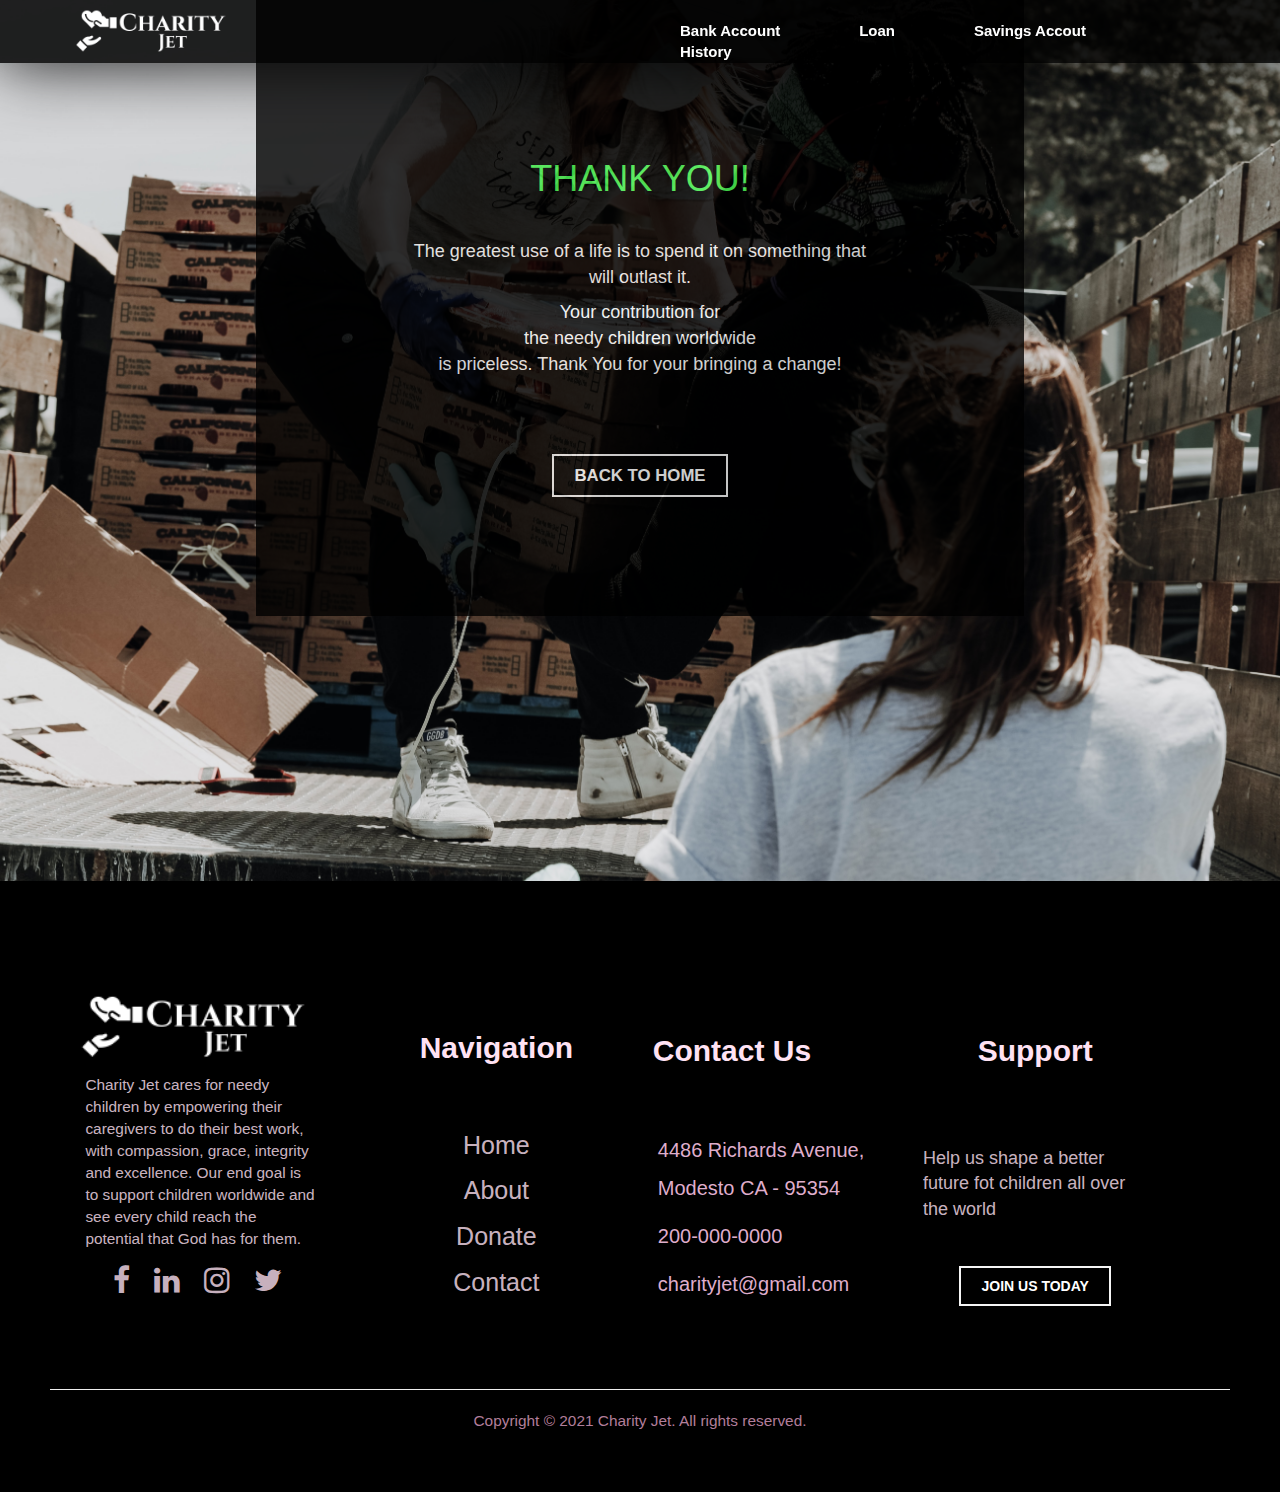
<file: thankyou.html>
<!DOCTYPE html>
<html lang="en">
<head>
    <meta charset="UTF-8">
    <meta http-equiv="X-UA-Compatible" content="IE=edge">
    <meta name="viewport" content="initial-scale=1.0">
    <link rel="stylesheet" href="style.css">
    <title>Charity Jet | Thank You</title>

    <link rel="stylesheet" href="https://cdnjs.cloudflare.com/ajax/libs/font-awesome/4.7.0/css/font-awesome.min.css">
    <!-- Latest compiled and minified CSS -->
    <link rel="stylesheet" href="https://stackpath.bootstrapcdn.com/bootstrap/3.4.1/css/bootstrap.min.css" integrity="sha384-HSMxcRTRxnN+Bdg0JdbxYKrThecOKuH5zCYotlSAcp1+c8xmyTe9GYg1l9a69psu" crossorigin="anonymous">

    <!-- Optional theme -->
    <link rel="stylesheet" href="https://stackpath.bootstrapcdn.com/bootstrap/3.4.1/css/bootstrap-theme.min.css" integrity="sha384-6pzBo3FDv/PJ8r2KRkGHifhEocL+1X2rVCTTkUfGk7/0pbek5mMa1upzvWbrUbOZ" crossorigin="anonymous">

</head>
<body>
   <!-- ----------------------------------------NAVBAR----------------------------------------------------->
   <nav class="nav nav_top">
    <div class="logo">
        <a href="index.html"><img src="images/logo.png" width="250"></a>
    </div>
    <div class="nav_side">
        <a href="index.html">Bank Account</a>
        <a href="about.html">Loan</a>
        <a href="donate.html">Savings Accout</a>
        <a href="contact.html">History</a>
        
    </div>
</nav>
    <!-- --------------------------------------------DONATE----------------------------------------------------->
    <div class="donate">
        <div class="donate_container">
            <h1>THANK YOU!</h1>
            <p>The greatest use of a life is to spend it on something that will outlast it.</p>
            <p class="second">Your contribution for<br>the needy children worldwide<br> is priceless. Thank You for your bringing a change!</p>
            <div class="side_btn">
                <a href="index.html">BACK TO HOME</a>
            </div>
        </div>
    </div>
    <!-- --------------------------------------------FOOTER-------------------------------------------------------->
    <footer>
        <div class="pages"> 
            <a href="index.html"><img class="aimg" src="images/logo.png" width="250"></a> 
            <p>Charity Jet cares for needy children by empowering their caregivers to do their best work, with compassion, grace, integrity and excellence. Our end goal is to support children worldwide and see every child reach the potential that God has for them.</p>
            <a href="https://www.facebook.com/" target="_blank"><i class="fa fa-facebook" aria-hidden="true"></i></a>
            <a href="https://www.linkedin.com/" target="_blank"><i class="fa fa-linkedin" aria-hidden="true"></i></a>
            <a href="#"><i class="fa fa-instagram" aria-hidden="true"></i></a>
            <a href="#"><i class="fa fa-twitter" aria-hidden="true"></i></a>
        </div>
        <div class="doc">
            <h3>Navigation</h3>
            <a href="index.html">Home</a>
            <a href="about.html">About</a>
            <a href="donate.html">Donate</a>
            <a href="contact.html">Contact</a>
        </div>
        <div class="contact">
            <h3>Contact Us</h3>
            <a href="contact" target="_blank">4486 Richards Avenue, Modesto CA - 95354</a>
            <a href="tel: +910000000000">200-000-0000</a>
            <a href="mailto: ppppppp@gmail.com">charityjet@gmail.com</a>
        </div>
        <div class="social">
            <h3>Support</h3>
            <p>Help us shape a better future fot children all over the world</p>
            <div class="side_btn">
                <a href="donate.html">JOIN US TODAY</a>
            </div>
        </div>
        <hr>
        <p>Copyright &copy; 2021 Charity Jet. All rights reserved.</p>
    </footer>
</body>
</html>
</file>
<file: style.css>
body
{
    background-color: black;
}
/*------------------------------------------------NAVBAR----------------------------------------*/
.nav
{
    background-color: rgba(0, 0, 0, 0.856);
    z-index: 9;
    padding-left: 50px;
    padding-right: 50px;
    display:flex;
    box-shadow: 0px 3px 65px 0px rgba(0, 0, 0, 0.856);
}
.wealthygo{
    /* background-color: red; */
    font-size: 20px;
    color: white;
    padding: 12px 34px;
    padding-left: 23px;
    font-family: Verdana, Geneva, Tahoma, sans-serif;
}
.nav_top
{
    position:fixed;
    top:0;
    right:0;
    left:0;
}
.logo
{
    float:left;
    width: 50%;
}
.logo img
{
    padding: 8px;
    width:30%;
    margin-left:10%;
}
.nav_side
{
    float:right;
    width:45%;
    margin-top: 20px;
}
.nav_side a
{
    text-decoration: none;
    margin-right: 10px;
    margin-left:50px;
    margin-top: 20px;
    padding-top: 20px;
    padding-left: 15px;
    color: white;
    font-weight: bold;
    font-family: 'Trebuchet MS', sans-serif;
    font-size: 15px;
    justify-content: center;
    align-items: center;
    align-content: center;
    text-align: center;
    
}
.nav_side a:hover
{
    color: rgb(79, 255, 88);
    transition: all 1s ease;
}

/*------------------------------------------------MAIN----------------------------------------*/
.main
{
    background-image: url("images/back.jpg");
    background-position: center;
    background-size: cover;
    background-repeat: no-repeat;
    background-attachment: fixed;
    height: 130vh;
}
.main .main_content
{
    padding-top: 10%;
    margin-left: 10%;
    margin-right: 10%;
    width:40%;
}
.main .main_content h2
{
    color: white;
    font-size: 350%;
    font-family: 'Trebuchet MS', sans-serif;
    font-weight: bolder;
    text-align: left;
}
.main .main_content h2 span
{
    font-size:50%;
    opacity: 0.9;
    font-weight: 400;
    line-height: 50px;
}
.main .main_content .btn
{
    margin-top:10%;
    text-align: left;
    width:0%;
}
.main .main_content .btn a
{
    text-decoration: none;
    font-size: large;
    margin:44%;
    padding: 10px 20px;
    font-weight: bold;
    background-color: rgba(0, 0, 0, 0.856);
    color:white;
    font-family: 'Trebuchet MS', sans-serif; 
    text-align: center;
    border: 2px solid rgba(0, 0, 0, 0.856);
    transition: 0.5s;
}
.main .main_content .btn a:hover
{
    background-color: rgba(255, 255, 255, 0.527);
    color: rgb(37, 0, 19);
    border: none;
    border: 4px solid rgb(37, 0, 19);
    transition:0.5s;
}
/*------------------------------------------------SIDE----------------------------------------*/
.side 
{
    background-color: rgba(0, 0, 0, 0.966);
    display: flex;
    text-align: center;
    color: white;
    font-family: 'Trebuchet MS', sans-serif;
}
.side .left
{
    width:50%;
    float: left;
}
.side .left img
{
    float: left;
    width:100%;
}
.side .right
{
    background-color: rgba(0, 0, 0, 0.966);
    width:50%;
    float:right;
}
.side .right h2
{
    margin-top: 8%;
    font-size: 250%;
}
.side .right p
{
    margin-left: 15%;
    width: 70%;
    font-size: 147%;
    margin-top: 6%;
}
.side .right .side_btn
{
    margin-top:4%;
}
.side .right .side_btn a
{
    text-decoration: none;
    font-size: large;
    margin:32%;
    padding: 10px 20px;
    font-weight: bold;
    color: white;
    font-family: 'Trebuchet MS', sans-serif;
    text-align: center;
    border: 4px double whitesmoke;
    transition: 0.5s;
}
.side .right .side_btn a:hover
{
    background-color: rgb(79, 255, 88);
    color: black;
    font-weight:bolder;
    border: none;
    border: 4px solid green;
    transition:0.5s;
}

/*--------------------------------------------HOW WE HELP----------------------------------------*/
.product
{
    float:left;
    background-image: url("images/poor.jpg");
    background-position: center;
    background-size: cover;
    background-repeat: no-repeat;
    background-attachment: fixed;
    padding-bottom: 50px;
    height: 100vh;
    font-family: 'Trebuchet MS', sans-serif;
    color: white;
}
.product h2
{
    font-size: 45px;
    text-align: center;
    padding: 20px;
}
.product .product_container
{
    display:flex;
    margin-left: 5%;
    margin-right: 5%;
}
.product .product_container .item
{
    width:33%;
    margin: 10px;
    height: 10%;
    background-color: black;
    opacity: 80%;
    border-radius: 50%;
}
.product .product_container .item:hover
{
    box-shadow:0px 3px 65px 0px rgb(255, 189, 165);
}
.product .product_container .item .item_img
{
    width:60%;
    height: 20%;
    overflow:hidden;
    margin-left: 23%;
}
.product .product_container .item .item_img img
{
    width:100%;
    height: 10%;
}
.product .product_container .item .item_content
{
    text-align: center;
}
.product .product_container .item .item_content h3
{
    font-size: 25px;
    line-height: 2px;
    color: rgb(79, 255, 88);
    font-weight: bolder;
}
.product .product_container .item .item_content p
{
    font-size: 20px;
    line-height: 25px;
    width: 80%;
    text-align: center;
    padding-left: 20%;
}
/*--------------------------------------------FOOTER----------------------------------------*/
footer
{
    background-color: black;
    padding:50px;
    display: inline-block;
    font-family: 'Trebuchet MS', sans-serif;
}
footer .aimg
{
    margin-top:21%;
}
footer .pages
{
    width:25%;
    text-align: center;
    display: inline-block;
}

footer .pages p
{
    padding-top: 5%;
    text-align: left;
    color:rgba(255, 226, 243, 0.808);
    width:90%;
    padding-left:12%;
}
footer .pages a
{
    text-decoration: none;
    margin:10px;
    color: rgba(255, 226, 243, 0.808);
    font-size: 30px;
}
footer .pages a:hover
{
    color:white;
}
footer .doc
{
    width:25%;
    text-align: center;
    display: inline-block;
    padding-bottom: 5%;
}
footer .doc h3
{
    color: rgb(255, 226, 243);
    font-size: 30px;
    padding: 5px;
    font-weight: bold;
    line-height: 130px;
}
footer .doc a
{
    display: block;
    text-decoration: none;
    margin:10px;
    color: rgba(255, 226, 243, 0.808);
    font-size: 25px;
}
footer .doc a:hover
{
    color:white;
}
footer .social
{
    width:25%;
    text-align: center;
    display: inline-block;
}
footer .social h3
{
    color: rgb(255, 226, 243);
    font-size: 30px;
    padding: 5px;
    font-weight: bold;
    line-height: 130px;
}
footer .contact
{
    width:20%;
    text-align: center;
    text-align: left;
}
footer .contact h3
{
    color: rgb(255, 226, 243);
    font-size: 30px;
    padding: 5px;
    font-weight: bold;
    line-height: 130px;
}
footer .social p
{
    padding-top: 5%;
    text-align: left;
    color:rgba(255, 226, 243, 0.808);
    width:90%;
    padding-left:12%;
    font-size: large;
    margin-bottom: 18%;
}
.side .right .side_btn
{
    margin-top:4%;
}
footer .side_btn a
{
    text-decoration: none;
    font-size: 100%;
    padding: 10px 20px;
    font-weight: bold;
    color: white;
    font-family: 'Trebuchet MS', sans-serif;
    border: 2px double whitesmoke;
    transition: 0.5s;
}
footer .side_btn a:hover
{
    background-color: rgb(79, 255, 88);
    color: black;
    font-weight:bolder;
    border: none;
    border: 4px solid green;
    transition:0.5s;
}
footer .contact
{
    display: inline-block;
}
footer .contact a
{
    display: block;
    font-size: 20px;
    line-height: 38px;
    text-decoration: none;;
    color:rgba(247, 193, 224, 0.904);
    margin:10px;
}
footer .contact a:hover
{
    color:white;
}
footer p
{
    color:rgba(247, 178, 217, 0.726);
    text-align: center;
    font-size: 110%;
}
/*------------------------------------------------MAIN_ABOUT----------------------------------------*/
.main_about
{
    font-family: 'Trebuchet MS', sans-serif;
    background-image: url("images/about.jpg");
    background-position: center;
    background-size: cover;
    background-repeat: no-repeat;
    background-attachment: fixed;
    height: 80vh;
    margin-top:-1.5%;
}
.main_about .main_content_about h2
{
    color: white;
    font-size: 390%;
    font-family: 'Trebuchet MS', sans-serif;
    font-weight: bolder;
    text-align: center;
    padding:20%;
}
.product_about
{
    float:left;
    background-image: url("images/about_back.jpg");
    background-position: center;
    background-size: cover;
    background-repeat: no-repeat;
    background-attachment: fixed;
    padding-bottom: 50px;
    height: 100vh;
    font-family: 'Trebuchet MS', sans-serif;
    color: white;
}
/*--------------------------------------------DONATE----------------------------------------*/
.donate
{
    font-family: 'Trebuchet MS', sans-serif;
    background-image: url("images/donate_back.jpg");
    background-position: center;
    background-size: cover;
    background-repeat: no-repeat;
    background-attachment: fixed;
    height: 100vh;
    margin-top:-1.5%;
    color: white;
    text-align: center;
}
.donate .donate_container
{
    background-color: black;
    opacity:80%;
    text-align: center;
    margin: 0% 20% 0% 20%;
    padding-top:10%;
    padding-bottom: 10%;
}
.donate .donate_container h1
{
    color: rgb(79, 255, 88);
    line-height: 100px;
}
.donate .donate_container p
{
    font-size: large;
    width:80%;
    text-align: center;
    padding-left:20%;
}
.donate .donate_container .second
{
    padding-bottom: 10%;
}
.donate .side_btn a
{
    text-decoration: none;
    font-size: 120%;
    padding: 10px 20px;
    font-weight: bold;
    color: white;
    font-family: 'Trebuchet MS', sans-serif;
    border: 2px double whitesmoke;
    transition: 0.5s;
}
.donate .side_btn a:hover
{
    background-color: white;
    color: black;
    font-weight:bolder;
    border: none;
    border: 4px solid green;
    transition:0.5s;
}
/*--------------------------------------------CONTACT---------------------------------------*/
.contact_container
{
    padding: 100px;
    font-family: 'Trebuchet MS', sans-serif;
    background-image: url("images/about_back.jpg");
    background-position: center;
    background-size: cover;
    background-repeat: no-repeat;
    background-attachment: fixed;
    height: 180vh;
    margin-top:-1.5%;
    color: white;
}
.contact_container h2
{
    font-family: Avantgarde, TeX Gyre Adventor, URW Gothic L, sans-serif;
    font-size: 33px;
    text-align: center;
    font-family: 'Trebuchet MS', sans-serif;
}
.contact_container .g_map
{
    border:10px solid white;
}
.contact_container .contact_content
{
    padding:20px;
    font-family: 'Trebuchet MS', sans-serif;
}
.contact_container .contact_content p
{
    padding:15px;
    font-size: 20px;
    line-height: 25px;
}
/*--------------------------------------------CATERING---------------------------------------*/
</file>
<file: Transaction.css>
@import url('https://fonts.googleapis.com/css2?family=Poppins&display=swap');
* {
    box-sizing: border-box;
    font-family: 'Poppins', sans-serif;
    margin: 0;
    padding: 0;
  }
  
  .container {
    max-width: 960px;
    margin: 0 auto;
  }
  
  header {
    background-color: #742cee;
    color: #ffffff;
    padding: 1rem;
    text-align: center;
  }
  
  h1 {
    font-size: 2.5rem;
    word-spacing: 1rem;
  }
  
  table {
    width: 100%;
    border-collapse: collapse;
    margin-top: 2rem;
  }
  
  thead {
    background-color: #F5F5F5;
    color: #333;
  }
  
  th, td {
    padding: 1rem;
    text-align: left;
    border-bottom: 1px solid #DDD;
  }
  
  th:first-child, td:first-child {
    width: 15%;
  }
  
  th:nth-child(2), td:nth-child(2) {
    width: 10%;
    text-transform: uppercase;
    font-weight: bold;
    color: #999;
  }
  
  th:nth-child(3), td:nth-child(3) {
    width: 35%;
  }
  
  th:nth-child(4), td:nth-child(4) {
</file>
<file: reminder.css>
* {
    box-sizing: border-box;
    font-family: Arial, sans-serif;
  }
  
  body {
    margin: 0;
    padding: 0;
    background-color: #f5f5f5;
  }
  
  header {
    background-color: #0077b6;
    color: white;
    padding: 20px;
    text-align: center;
    box-shadow: 0px 0px 10px rgba(0, 0, 0, 0.2);
  }
  
  h1 {
    margin: 0;
  }
  
  section {
    margin: 20px;
    background-color: white;
    box-shadow: 0px 0px 10px rgba(0, 0, 0, 0.2);
    border-radius: 10px;
    padding: 20px;
  }
  
  h2 {
    font-size: 24px;
    margin-bottom: 10px;
  }
  
  table {
    border-collapse: collapse;
    width: 100%;
  }
  
  th, td {
    border: 1px solid #ddd;
    padding: 8px;
    text-align: center;
  }
  
  th {
    background-color: #0077b6;
    color: white;
  }
  
  tfoot td {
    text-align: right;
  }
  
  tfoot td:first-child {
    font-weight: bold;
  }
  
  tfoot td:last-child {
    font-weight: bold;
    border-left: none;
  }
  
  footer {
    background-color: #0077b6;
    color: white;
    padding: 20px;
    padding-left: 700px;
  }
</file>
<file: savings.css>
body {
    font-family: Arial, sans-serif;
    margin: 0;
    padding: 0;
  }
  
  header {
    background-color: #333;
    color: #fff;
    text-align: center;
    padding: 1em;
  }
  
  main {
    max-width: 800px;
    margin: 0 auto;
    padding: 1em;
  }
  
  .account-info, .transactions {
    margin-bottom: 2em;
  }
  
  .account-info h2, .transactions h2 {
    border-bottom: 1px solid #ccc;
    margin-bottom: 0.5em;
  }
  
  .account-info p {
    margin: 0;
  }
  
  .account-info .account-number, .account-info .balance, .account-info .interest-rate {
    font-weight: bold;
  }
  
  .transactions table {
    border-collapse: collapse;
    width: 100%;
  }
  
  .transactions th, .transactions td {
    border: 1px solid #ccc;
    padding: 0.5em;
    text-align: left;
  }
  
  .transactions th {
    background-color: #f2f2f2;
  }
</file>
